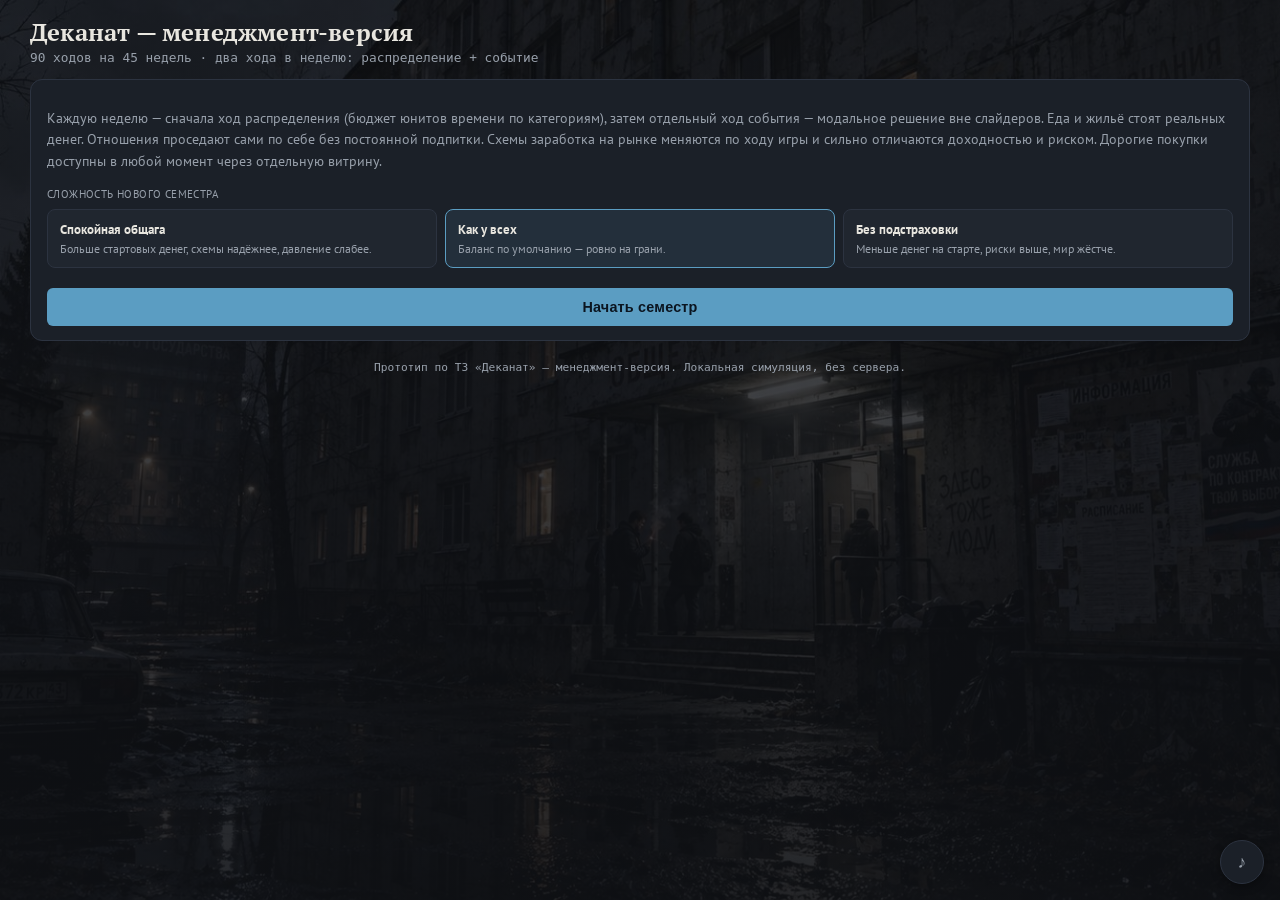
<file: game/index.html>
<!DOCTYPE html>
<html lang="ru">
<head>
<meta charset="UTF-8">
<meta name="viewport" content="width=device-width, initial-scale=1.0">
<title>Деканат — менеджмент-версия</title>
<link rel="preload" as="style" href="https://fonts.googleapis.com/css2?family=PT+Serif:wght@400;700&family=PT+Sans:wght@400;700&family=PT+Mono&display=swap" onload="this.onload=null;this.rel='stylesheet'">
<noscript><link rel="stylesheet" href="https://fonts.googleapis.com/css2?family=PT+Serif:wght@400;700&family=PT+Sans:wght@400;700&family=PT+Mono&display=swap"></noscript>
<style>
  :root{
    /* казённый кабинет после отбоя: холодный тёмный фон, бумажный текст, выцветший штамп-синий */
    --bg:#14171c;
    --panel:#1b2028;
    --panel-2:#20262f;
    --border:#2c3340;
    --text:#e8e6df;
    --text-dim:#98a0ab;
    --accent:#5b9dc2;
    --good:#7fa968;
    --warn:#c9a227;
    --bad:#a8434a;
    --hue:0deg;
    --sat:100%;
    --tint-r:96; --tint-g:92; --tint-b:40;
    --tint:0;
    --grain:0;
    --serif:'PT Serif',Georgia,serif;
    --sans:'PT Sans',-apple-system,BlinkMacSystemFont,"Segoe UI",Roboto,Helvetica,Arial,sans-serif;
    --mono:'PT Mono','SFMono-Regular',Consolas,monospace;
  }
  *{box-sizing:border-box;}
  body{
    margin:0;
    padding:16px;
    min-height:100vh;
    background:var(--bg);
    color:var(--text);
    font-family:var(--sans);
    filter:hue-rotate(var(--hue)) saturate(var(--sat));
    transition:filter 1.2s ease;
    position:relative;
  }
  body::before{
    content:"";
    position:fixed;inset:0;
    z-index:-1;
    background-image:linear-gradient(rgba(15,17,21,.72),rgba(15,17,21,.9)),url('assets/dorm.jpg');
    background-size:cover;
    background-position:center 30%;
    background-repeat:no-repeat;
  }
  .app{max-width:1220px;margin:0 auto;position:relative;}
  .bgm-toggle{
    position:fixed;right:16px;bottom:16px;z-index:60;
    width:44px;height:44px;border-radius:50%;
    background:var(--panel);border:1px solid var(--border);color:var(--text-dim);
    font-size:1.1rem;cursor:pointer;display:flex;align-items:center;justify-content:center;
    box-shadow:0 2px 10px rgba(0,0,0,.4);
  }
  .bgm-toggle.playing{color:var(--accent);border-color:var(--accent);}
  .app::after{
    content:"";
    position:fixed;inset:0;
    pointer-events:none;
    background:linear-gradient(rgba(var(--tint-r),var(--tint-g),var(--tint-b),var(--tint)),rgba(var(--tint-r),var(--tint-g),var(--tint-b),var(--tint)));
    mix-blend-mode:multiply;
    transition:background 1.2s ease;
    z-index:50;
  }
  .app::before{
    content:"";
    position:fixed;inset:0;
    pointer-events:none;
    opacity:var(--grain);
    background-image:radial-gradient(rgba(255,255,255,.5) 1px,transparent 1px);
    background-size:3px 3px;
    mix-blend-mode:overlay;
    transition:opacity 1.2s ease;
    z-index:51;
  }
  h1{font-family:var(--serif);font-size:1.5rem;font-weight:700;margin:0 0 2px;letter-spacing:.2px;text-wrap:balance;}
  .subtitle{color:var(--text-dim);font-size:.8rem;margin:0 0 14px;font-family:var(--mono);}
  .status-badge{
    display:inline-block;padding:1px 8px;border-radius:4px;font-size:.68rem;font-weight:700;
    letter-spacing:.4px;text-transform:uppercase;vertical-align:1px;
  }
  .status-badge.ok{background:rgba(127,169,104,.18);color:var(--good);}
  .status-badge.bad{background:rgba(168,67,74,.2);color:var(--bad);}
  .status-badge.neutral{background:rgba(150,160,180,.15);color:var(--text-dim);}
  .topbar{
    display:grid;grid-template-columns:repeat(auto-fit,minmax(140px,1fr));gap:10px;margin-bottom:14px;
  }
  .stat{
    background:var(--panel);border:1px solid var(--border);border-radius:10px;
    padding:8px 10px;
  }
  .stat-label{font-size:.68rem;color:var(--text-dim);text-transform:uppercase;letter-spacing:.6px;display:flex;justify-content:space-between;}
  .stat-value{font-family:var(--mono);font-variant-numeric:tabular-nums;font-size:1.1rem;font-weight:700;margin-top:2px;}
  .bar{height:6px;border-radius:4px;background:#0d0f13;margin-top:6px;overflow:hidden;}
  .bar>i{display:block;height:100%;border-radius:4px;}
  .grid{display:grid;grid-template-columns:1.4fr 1fr;gap:14px;}
  @media (max-width:880px){.grid{grid-template-columns:1fr;} .topbar{grid-template-columns:repeat(2,1fr);}}
  .panel{
    background:var(--panel);border:1px solid var(--border);border-radius:12px;
    padding:14px 16px;margin-bottom:14px;
  }
  .panel h2{font-family:var(--serif);font-size:.9rem;margin:0 0 10px;color:var(--text);letter-spacing:.3px;border-bottom:1px solid var(--border);padding-bottom:8px;}
  .panel h2 small{color:var(--text-dim);font-family:var(--sans);font-weight:400;letter-spacing:0;font-size:.72rem;text-transform:uppercase;}
  .slider-row{margin-bottom:12px;}
  .slider-head{display:flex;justify-content:space-between;font-size:.82rem;margin-bottom:4px;}
  .slider-head b{font-weight:600;}
  .slider-head span.eff{color:var(--text-dim);font-size:.7rem;font-family:var(--mono);}
  input[type=range]{width:100%;accent-color:var(--accent);}
  .budget-line{
    display:flex;justify-content:space-between;align-items:center;
    font-size:.85rem;padding-top:6px;border-top:1px dashed var(--border);margin-top:6px;
  }
  .budget-line b{font-family:var(--mono);}
  .budget-line b.over{color:var(--bad);}
  .sub-options{display:flex;gap:6px;margin:2px 0 8px;flex-wrap:wrap;}
  .scheme-group{margin-bottom:2px;}
  .scheme-group-label{display:block;font-size:.65rem;text-transform:uppercase;letter-spacing:.4px;color:var(--text-dim);margin:6px 0 2px;}
  .pill{
    border:1px solid var(--border);background:var(--panel-2);color:var(--text-dim);
    padding:4px 10px;border-radius:3px;font-size:.72rem;cursor:pointer;user-select:none;
    text-transform:uppercase;letter-spacing:.3px;
  }
  .pill.active{background:var(--accent);color:#0b1520;border-color:var(--accent);font-weight:700;}
  .pill.tag-legal{border-color:#3d5a3d;}
  .pill.tag-gray{border-color:#6b5d2f;}
  .pill.tag-scam{border-color:#6b3030;}
  .pill.tag-criminal{border-color:#6b3030;background:#241417;}
  .forecast-box{
    background:var(--panel-2);border:1px solid var(--border);border-left:3px solid var(--accent);
    border-radius:4px;padding:10px 12px;font-size:.8rem;line-height:1.6;
  }
  .forecast-box .num{font-family:var(--mono);font-weight:700;color:var(--accent);}
  .forecast-box .risk{font-family:var(--mono);color:var(--warn);font-weight:700;}
  .npc-grid{display:grid;grid-template-columns:repeat(auto-fit,minmax(150px,1fr));gap:10px;}
  .npc{
    background:var(--panel-2);border:1px solid var(--border);border-radius:6px;padding:8px 10px;
  }
  .npc.light{opacity:.85;}
  .npc-name{font-size:.78rem;font-weight:600;display:flex;justify-content:space-between;}
  .npc-name span{color:var(--text-dim);font-weight:400;font-family:var(--mono);}
  .npc input[type=range]{margin-top:6px;height:4px;}
  .npc .lock{font-size:.65rem;color:var(--text-dim);margin-top:2px;display:block;font-family:var(--mono);}
  button.confirm{
    width:100%;padding:11px;border-radius:6px;border:none;background:var(--accent);color:#0b1520;
    font-weight:700;font-size:.9rem;cursor:pointer;margin-top:6px;letter-spacing:.2px;
  }
  button.confirm:focus-visible, button.secondary:focus-visible, .pill:focus-visible{outline:2px solid var(--accent);outline-offset:2px;}
  button.confirm:disabled{background:#333b47;color:#767f8c;cursor:not-allowed;}
  button.secondary{
    background:var(--panel-2);color:var(--text);border:1px solid var(--border);
    padding:9px 12px;border-radius:6px;cursor:pointer;font-size:.8rem;
  }
  button.secondary:disabled{opacity:.45;cursor:not-allowed;}
  .report{
    background:var(--panel-2);border:1px solid var(--border);border-radius:6px;
    padding:12px 14px;font-size:.83rem;line-height:1.6;white-space:pre-line;font-family:var(--mono);
  }
  .report .rep-title{font-family:var(--serif);font-size:.78rem;color:var(--text-dim);text-transform:uppercase;letter-spacing:.4px;margin:10px 0 2px;}
  .report .rep-title:first-child{margin-top:0;}
  .modal-backdrop{
    position:fixed;inset:0;background:rgba(0,0,0,.65);display:flex;align-items:center;justify-content:center;
    z-index:100;padding:16px;
  }
  .modal{
    background:var(--panel);border:1px solid var(--border);border-top:3px solid var(--warn);
    border-radius:8px;max-width:480px;width:100%;padding:20px;max-height:90vh;overflow-y:auto;
  }
  .modal.event-turn{border-top-color:var(--accent);}
  .modal h3{font-family:var(--serif);margin:0 0 4px;font-size:1.1rem;}
  .modal .kicker{font-size:.68rem;text-transform:uppercase;letter-spacing:.5px;color:var(--text-dim);margin-bottom:8px;}
  .modal p{font-size:.86rem;line-height:1.55;color:var(--text-dim);white-space:pre-line;}
  .modal .choices{display:flex;flex-direction:column;gap:8px;margin-top:14px;}
  .modal .choices button{width:100%;text-align:left;}
  .endscreen{
    background:var(--panel);border:1px solid var(--border);border-radius:8px;padding:24px;text-align:center;
  }
  .endscreen h2{font-family:var(--serif);font-size:1.5rem;margin-bottom:8px;}
  .endscreen p{color:var(--text-dim);font-size:.9rem;line-height:1.6;white-space:pre-line;text-align:left;max-width:560px;margin:12px auto;font-family:var(--serif);}
  .tier-note{font-size:.72rem;color:var(--warn);margin-top:4px;}
  .warn-inline{color:var(--bad);font-size:.75rem;margin-top:6px;}
  footer{text-align:center;color:var(--text-dim);font-size:.7rem;margin-top:20px;font-family:var(--mono);}
  .restore-box{background:var(--panel-2);border:1px solid var(--bad);border-left:3px solid var(--bad);border-radius:4px;padding:12px;margin-bottom:14px;font-size:.82rem;}
  .shop-grid{display:grid;grid-template-columns:repeat(auto-fit,minmax(200px,1fr));gap:10px;}
  .shop-item{background:var(--panel-2);border:1px solid var(--border);border-radius:6px;padding:10px;font-size:.78rem;display:flex;flex-direction:column;gap:6px;}
  .shop-item .name{font-weight:700;font-size:.8rem;}
  .shop-item .price{font-family:var(--mono);color:var(--accent);}
  .shop-item .cat{font-size:.62rem;text-transform:uppercase;letter-spacing:.4px;color:var(--text-dim);}
  .shop-item .eff{color:var(--text-dim);font-size:.72rem;}
  .shop-item.owned{border-color:var(--good);}
  .diff-picker{margin:14px 0;}
  .diff-picker-label{font-size:.7rem;text-transform:uppercase;letter-spacing:.4px;color:var(--text-dim);margin-bottom:8px;}
  .diff-options{display:grid;grid-template-columns:repeat(auto-fit,minmax(160px,1fr));gap:8px;}
  .diff-option{background:var(--panel-2);border:1px solid var(--border);border-radius:8px;padding:10px 12px;cursor:pointer;}
  .diff-option.active{border-color:var(--accent);background:rgba(91,157,194,.12);}
  .diff-name{font-weight:700;font-size:.84rem;}
  .diff-hint{color:var(--text-dim);font-size:.72rem;margin-top:3px;line-height:1.4;}
</style>
</head>
<body>
<div class="app" id="app"></div>
<audio id="bgm" src="assets/track.mp3" loop preload="none"></audio>
<button class="bgm-toggle" id="bgm-toggle" onclick="toggleMusic()" aria-label="Включить/выключить музыку" title="Криминальный бит — Рассвет">♪</button>

<script>
/* ============ КОНСТАНТЫ ============ */
const MAX_WEEKS = 45;
const BASE_BUDGET = 23;
// Сумма для "побега в Таиланд" — раньше была 10 000 000₽, недостижимо даже для аккуратной игры
// без криминала (симуляции показали ~1-1.6 млн к 45 неделе). Калибровано так, чтобы дисциплинированная
// игра реально доходила до цели в районе 40-й недели, а не была математически невозможна.
const WIN_MONEY_TARGET = 1300000;
// единая кривая убывающей отдачи: 1-3 юнита - 100%, 4-5 - 70%, 6-7 - 40%, 8+ - 20%
function unitRate(index){ // index = номер юнита, начиная с 1
  if(index<=3) return 1;
  if(index<=5) return 0.7;
  if(index<=7) return 0.4;
  return 0.2;
}
function effectiveUnits(n){
  if(n<=0) return 0;
  let sum=0;
  for(let i=1;i<=n;i++) sum += unitRate(i);
  return sum;
}
const FULL_NODES = ['director','zemlekop','upp','vlados'];
const LIGHT_NODES = ['arkadiy','kondratyuk'];
const NPC_LABELS = {
  director:'Директор института', zemlekop:'Землекоп', upp:'Комиссия УПП', vlados:'Владос',
  arkadiy:'Отец Аркадий', kondratyuk:'Кондратюк'
};
const NPC_SUBLABEL = {
  director:'администрация', zemlekop:'земельное право', upp:'Кузнецов/Комаров', vlados:'сосед по общаге',
  arkadiy:'малозначимая линия', kondratyuk:'светлая линия'
};
const TAILS_CRISIS_THRESHOLD = 50;

function escalationTier(esc){
  if(esc<26) return 1;
  if(esc<=50) return 2;
  if(esc<=75) return 3;
  return 4;
}
function clamp(v,a,b){ return Math.max(a,Math.min(b,v)); }
function rnd(a,b){ return a + Math.random()*(b-a); }
function pick(arr){ return arr[Math.floor(Math.random()*arr.length)]; }
function roundMoney(v){ return Math.round(v/500)*500; }
function fmt(n){ return Math.round(n).toLocaleString('ru-RU'); }
function priceMult(escalation){ return 1 + 0.15*Math.floor(escalation/25); }

/* ============ СЛОЖНОСТЬ ============ */
// Пресеты масштабируют уже выверенный баланс "нормального" уровня, а не переписывают формулы —
// pressureMult давит на пассивный рост хвостов/расхода еды/базового стресса, failMult — на шанс
// провала схем заработка, criminalMult — на скорость роста уголовного риска, rentMult — на аренду.
const DIFFICULTY_PRESETS = {
  easy:   { label:'Спокойная общага',  hint:'Больше стартовых денег, схемы надёжнее, давление слабее.', startMoney:15000, pressureMult:0.82, failMult:0.85, criminalMult:0.75, rentMult:0.85, minLifeTier4:4 },
  normal: { label:'Как у всех',        hint:'Баланс по умолчанию — ровно на грани.',                     startMoney:4000,  pressureMult:1,    failMult:1,    criminalMult:1,    rentMult:1,    minLifeTier4:5 },
  hard:   { label:'Без подстраховки',  hint:'Меньше денег на старте, риски выше, мир жёстче.',            startMoney:2500,  pressureMult:1.10, failMult:1.10, criminalMult:1.20, rentMult:1.10, minLifeTier4:6 }
};
function diff(){ return DIFFICULTY_PRESETS[S.difficulty] || DIFFICULTY_PRESETS.normal; }
function addCriminalRisk(amount){ S.resources.criminalRisk = clamp(S.resources.criminalRisk + amount*diff().criminalMult, 0, 100); }

/* ============ ИМЕННЫЕ СХЕМЫ ЗАРАБОТКА ============ */
// диапазоны заданы "на типичное вложение" (~4 юнита, эфф.≈3.7) и масштабируются юнитами
const TYPICAL_EFF = 3.7;
// Все схемы — интернет-заработок: фриланс-биржи, удалённая работа, telegram-каналы, крипта, онлайн-ставки.
const SCHEMES = {
  doc_translation:{ label:'Перевод документов на бирже фриланса (Сергей_ИП84)', cat:'legal', low:3000, high:10000, fail:0.08,
    onFail:(lines)=>{ lines.push('Перевод документов: заказчик пропал с биржи — ушёл вечер, денег нет.'); } },
  tutoring:{ label:'Репетиторство по видеосвязи', cat:'legal', low:4000, high:12000, fail:0.10,
    onFail:(lines)=>{ lines.push('Репетиторство по видеосвязи: ученик отменил занятие, оплата не проходит.'); } },
  copywriting:{ label:'Удалённый копирайтинг для юрфирмы', cat:'legal', low:5000, high:15000, fail:0.12,
    onFail:(lines)=>{ lines.push('Копирайтинг: текст завернули на правки, в срок не уложились — оплаты нет.'); },
    onSuccess:(lines)=>{ if(Math.random()<0.3){ S.trust.director=clamp(S.trust.director+3,0,100); lines.push('Фирма — партнёр института: хорошая работа долетела до администрации, доверие директора +3.'); } } },
  transcription:{ label:'Транскрибация лекций на бирже фриланса', cat:'legal', low:2000, high:6000, fail:0.05,
    onFail:(lines)=>{ lines.push('Транскрибация: заказчик отменил задание на середине файла.'); } },
  marketing:{ label:'Таргетированная реклама на заказ (SMM-подряды)', cat:'legal', low:4000, high:13000, fail:0.10,
    onFail:(lines)=>{ lines.push('SMM-подряд: слил бюджет клиента не на ту аудиторию — переделка бесплатно, оплаты нет.'); },
    onSuccess:(lines)=>{ if(Math.random()<0.25){ lines.push('Кампания зашла — заказчик обещал рекомендовать дальше.'); } } },
  fake_certs:{ label:'Справки об успеваемости через Telegram-бота', cat:'gray', low:15000, high:50000, fail:0.30,
    onFail:(lines)=>{ S.trust.director=clamp(S.trust.director-12,0,100); S.resources.tails=clamp(S.resources.tails+10,0,100);
      lines.push('Справки: подделку заметили — доверие директора −12, хвосты +10.'); } },
  dropshipping:{ label:'Дропшиппинг-магазин на маркетплейсе', cat:'gray', low:10000, high:40000, fail:0.35,
    onFail:(lines,scale)=>{ const lost=Math.round(roundMoney(10000*scale*0.4)); S.resources.money=Math.max(0,S.resources.money-lost);
      lines.push(`Дропшиппинг: поставщик пропал вместе с предоплатой — минус ${fmt(lost)}₽.`); } },
  leaked_tests:{ label:'Слив тестов в платный Telegram-канал', cat:'gray', low:8000, high:30000, fail:0.28,
    onFail:(lines)=>{ const who = Math.random()<0.5 ? 'zemlekop':'upp'; const label = who==='zemlekop'?'Землекопа':'комиссии УПП';
      S.trust[who]=clamp(S.trust[who]-10,0,100); S.resources.tails=clamp(S.resources.tails+6,0,100);
      lines.push(`Слив тестов: канал спалили перед ${label} — доверие −10, хвосты +6.`); } },
  crypto:{ label:'Крипто-трейдинг по сигналам знакомого', cat:'gray', low:20000, high:100000, fail:0.45,
    onFail:(lines,scale)=>{ const lost=Math.round(roundMoney(20000*scale*0.5)); S.resources.money=Math.max(0,S.resources.money-lost);
      lines.push(`Крипто-трейдинг: график ушёл не в ту сторону — минус ${fmt(lost)}₽ вложенного.`); } },
  traffic_arbitrage:{ label:'Арбитраж трафика (слив на CPA-офферы)', cat:'gray', low:12000, high:55000, fail:0.32,
    onFail:(lines,scale)=>{ const lost=Math.round(roundMoney(8000*scale*0.35)); S.resources.money=Math.max(0,S.resources.money-lost);
      lines.push(`Арбитраж трафика: рекламный кабинет забанили на середине слива — минус ${fmt(lost)}₽ бюджета, профита нет.`); },
    onSuccess:(lines)=>{ if(Math.random()<0.2){ lines.push('Связка зашла лучше ожиданий — заливать в неё ещё имеет смысл.'); } } },
  // Скам-схемы специально просчитаны так, чтобы их матожидание было близко к нулю или отрицательным —
  // изредка огромный куш заманивает, но полагаться на них систематически объективно невыгодно,
  // это и делает их скамом, а не просто рискованным, но в среднем прибыльным вариантом заработка.
  investclub:{ label:'Онлайн-инвестклуб в Telegram', cat:'scam', low:50000, high:400000, fail:0.80,
    onFail:(lines,scale)=>{ const lost=Math.round(roundMoney(50000*scale*1.1)); S.resources.money=Math.max(0,S.resources.money-lost);
      S.resources.stress=clamp(S.resources.stress+18,0,100);
      lines.push(`Инвестклуб: пирамида схлопнулась — минус ${fmt(lost)}₽, стресс +18.`); } },
  nft_pump:{ label:'NFT «гарантированный памп»', cat:'scam', low:45000, high:380000, fail:0.80,
    onFail:(lines,scale)=>{ const lost=Math.round(roundMoney(45000*scale*1.1)); S.resources.money=Math.max(0,S.resources.money-lost);
      S.resources.stress=clamp(S.resources.stress+16,0,100);
      lines.push(`NFT: «памп» оказался сливом ликвидности — минус ${fmt(lost)}₽, стресс +16.`); } },
  vlados_match:{ label:'Ставки через букмекерское приложение (инсайд Владоса)', cat:'scam', low:40000, high:140000, fail:0.45,
    onFail:(lines,scale)=>{ const lost=Math.round(roundMoney(30000*scale*1.1)); S.resources.money=Math.max(0,S.resources.money-lost);
      S.resources.stress=clamp(S.resources.stress+10,0,100);
      lines.push(`Ставки по инсайду: не срослось — минус ${fmt(lost)}₽, стресс +10.`); },
    criminal:12 },
  vlados_deal:{ label:'Дроп-схема через Владоса (обнал через карты)', cat:'criminal', low:50000, high:250000, fail:0.30,
    onFail:(lines)=>{ S.resources.stress=clamp(S.resources.stress+10,0,100); lines.push('Дроп-схема: карту заблокировали в последний момент — стресс +10, ничего не заработано.'); },
    onSuccess:(lines)=>{ S.trust.vlados=clamp(S.trust.vlados+6,0,100); lines.push('Дроп-схема: прогнали чисто, Владос это ценит — доверие Владоса +6.'); },
    criminal:15 }
};
const LEGAL_IDS = ['doc_translation','tutoring','copywriting','transcription','marketing'];
const GRAY_IDS = ['fake_certs','dropshipping','leaked_tests','crypto','traffic_arbitrage'];
const SCAM_IDS = ['investclub','nft_pump','vlados_match'];

function sample(arr, n){
  const copy = arr.slice(); const out=[];
  while(out.length<n && copy.length){ out.push(copy.splice(Math.floor(Math.random()*copy.length),1)[0]); }
  return out;
}
function rotateMarket(){
  S.market = {
    legal: sample(LEGAL_IDS, 3),
    gray: sample(GRAY_IDS, 2),
    scam: SCAM_IDS.filter(()=> Math.random() < 0.12 + 0.08*escalationTier(S.resources.escalation))
  };
  const avail = availableSchemeIds();
  if(!avail.includes(S.incomeScheme)) S.incomeScheme = avail[0] || null;
}
function availableSchemeIds(){
  const ids = [...S.market.legal, ...S.market.gray, ...S.market.scam];
  if(S.vladosUnlocked) ids.push('vlados_deal');
  return ids;
}
// Навыки — не шкала-ресурс вроде хвостов (которая гуляет вверх-вниз), а уровни: растут только
// вперёд, юниты, вложенные в "Навыки" на неделе, определяют скорость набора опыта до следующего
// уровня. Нелегальные схемы (серые/скам/криминал) выигрывают от уровня заметно сильнее легального
// фриланса — навык "прокачки" в первую очередь про умение вести рискованные схемы.
const SKILL_MAX_LEVEL = 5;
function skillXpNeeded(level){ return 100 + 30*(level-1); } // XP, нужный чтобы дойти ДО этого уровня
function addSkillXp(amount){
  const r = S.resources;
  r.skillXP = (r.skillXP||0) + amount;
  let levelsGained = 0;
  while(r.skillLevel < SKILL_MAX_LEVEL && r.skillXP >= skillXpNeeded(r.skillLevel+1)){
    r.skillXP -= skillXpNeeded(r.skillLevel+1);
    r.skillLevel += 1;
    levelsGained++;
  }
  if(r.skillLevel>=SKILL_MAX_LEVEL) r.skillXP = 0;
  return levelsGained;
}
function skillProgressPct(){
  const r = S.resources;
  if(r.skillLevel>=SKILL_MAX_LEVEL) return 100;
  const need = skillXpNeeded(r.skillLevel+1);
  return need>0 ? clamp(Math.round((r.skillXP/need)*100),0,100) : 0;
}
function skillBonus(cat){
  const frac = S.resources.skillLevel/SKILL_MAX_LEVEL;
  const isLegal = cat==='legal';
  return { incomeBonus: frac*(isLegal?0.15:0.45), failCut: frac*(isLegal?0.15:0.5) };
}
function schemeParams(id, units, tier){
  const s = SCHEMES[id];
  const eff = effectiveUnits(units);
  const scale = eff/TYPICAL_EFF;
  let low = s.low*scale, high = s.high*scale;
  let fail = s.fail;
  if(s.cat==='legal' && tier>=2){
    let mult = tier===2?0.7: tier===3?0.55:0.4;
    low*=mult; high*=mult;
  }
  if(s.cat!=='legal') fail = clamp(fail + 0.015*(tier-1), 0, 0.9);
  const sb = skillBonus(s.cat);
  low *= (1+sb.incomeBonus); high *= (1+sb.incomeBonus);
  if(S.shop.laptop){ low*=1.05; high*=1.05; }
  fail = clamp(fail*(1-sb.failCut), 0, 0.95);
  fail = clamp(fail*diff().failMult, 0, 0.95);
  return { low, high, fail, scale };
}

/* ============ ВИТРИНА ДОРОГИХ ПОКУПОК ============ */
const SHOP_ITEMS = {
  sneakers:{ label:'Крутые кроссовки', price:20000, cat:'flex', stress:8, weeks:4 },
  dinner:{ label:'Дорогой ужин «для сторис»', price:8000, cat:'flex', stress:6, weeks:2 },
  donate:{ label:'Донат стримеру напоказ', price:6000, cat:'flex', stress:5, weeks:1 },
  rostov:{ label:'Поездка в Ростов', price:6000, cat:'flex', stress:8, weeks:3 },
  konspekt:{ label:'Конспект по земельному праву', price:5000, cat:'flex', stress:3, weeks:0, studyHelp:true },
  chain:{ label:'Золотая цепочка', price:40000, cat:'status', stress:15, weeks:9, premium:false },
  gucci:{ label:'Gucci (худи/кроссовки)', price:55000, cat:'status', stress:15, weeks:9 },
  iphone:{ label:'iPhone последней модели', price:90000, cat:'status', stress:20, weeks:11 },
  tsum:{ label:'Поездка в ЦУМ', price:15000, cat:'status', stress:10, weeks:3 },
  watch:{ label:'Швейцарские часы (топ-реплика)', price:180000, cat:'premium', stress:25, weeks:16 },
  tattoo:{ label:'Тату у известного мастера', price:60000, cat:'premium', stress:12, weeks:0 },
  laptop:{ label:'Топовый ноутбук', price:150000, cat:'premium', stress:18, weeks:12, incomeBoost:true },
  abroad:{ label:'Отпуск за границу (не Таиланд)', price:220000, cat:'premium', stress:30, weeks:6, residualStress:10 },
  car:{ label:'Автомобиль (подержанная иномарка)', price:350000, cat:'structural', upkeep:5000, structuralEffect:'stress' },
  apartment:{ label:'Съёмная квартира', price:30000, cat:'structural', upkeep:6250, structuralEffect:'life' }
};
function currentPrice(id){ return Math.round(SHOP_ITEMS[id].price * priceMult(S.resources.escalation) / 500)*500; }
function decayFactor(){ return clamp(1 - 0.2*Math.floor(S.resources.escalation/25), 0.2, 1); }

/* ============ КВИЗ-БАНК КОМИССИЙ ============ */
const QUIZ_ZEMLEKOP = [
  { q:'Что такое сервитут?', options:['Право ограниченного пользования чужим участком','Вид налога на землю','Форма аренды у государства','Штраф за самозахват'], correct:0 },
  { q:'Какой орган ведёт государственный кадастровый учёт земельных участков?', options:['Росреестр','Роспотребнадзор','ФНС','Прокуратура'], correct:0 },
  { q:'Что грозит за самовольное занятие земельного участка?', options:['Административный штраф','Ничего, если не заметили','Автоматическая конфискация дома','Только устное замечание'], correct:0 },
  { q:'К какой категории относятся земли для выращивания сельхозкультур?', options:['Земли сельскохозяйственного назначения','Земли запаса','Земли лесного фонда','Земли особо охраняемых территорий'], correct:0 },
  { q:'Что из перечисленного — основание для прекращения права собственности на землю?', options:['Отказ собственника от права','Простой факт долгого отсутствия хозяина','Устная договорённость с соседом','Смена времени года'], correct:0 }
];
const QUIZ_UPP = [
  { q:'Сколько пересдач по одному предмету обычно допускается до отчисления?', options:['Две','Пятнадцать','Без ограничений','Ни одной'], correct:0 },
  { q:'В какой срок нужно закрыть академическую задолженность после сессии?', options:['В установленный деканатом период следующего семестра','В течение трёх лет','Никогда, это не обязательно','В день пересдачи диплома'], correct:0 },
  { q:'Куда подаётся заявление на восстановление после отчисления?', options:['В деканат/приёмную комиссию института','В МВД','В профсоюз соседней общаги','Никуда, восстановление невозможно'], correct:0 },
  { q:'Что является основанием для вызова студента на комиссию по успеваемости?', options:['Академическая задолженность сверх нормы','Плохая погода','Смена причёски','Опоздание на одну пару'], correct:0 },
  { q:'Кто утверждает итоговое решение комиссии по восстановлению?', options:['Директор института','Комендант общежития','Старший по этажу','Случайный прохожий'], correct:0 }
];

/* ============ СОСТОЯНИЕ ============ */
function freshState(difficultyLevel){
  const level = DIFFICULTY_PRESETS[difficultyLevel] ? difficultyLevel : 'normal';
  const s = {
    week: 1,
    turnPhase: 'alloc', // 'alloc' | 'event'
    started: false,
    gameOver: null,
    difficulty: level,
    directorEra: 'lazor',
    directorName: 'Лазор',
    studentStatus: true,
    restorations: 0,
    vladosUnlocked: false,
    arkadiyUnlocked: false,
    criminalWarned: false,
    criminalFrozenUntil: 0,
    kryakovtsevPromise: null, // { resolveWeek }
    bplaContractsAvailable: false,
    bplaQuotaPressure: false,
    kryakovtsevFirstExpulsionUsed: false,
    kryakovtsevResignWeek: null,
    mobilizationAnnounced: false,
    resources: { money: DIFFICULTY_PRESETS[level].startMoney, stress: 25, food: 60, tails: 8, escalation: 0, criminalRisk: 0, skillLevel: 0, skillXP: 0 },
    trust: { director:50, zemlekop:50, upp:45, vlados:0, arkadiy:0, kondratyuk:82 },
    crisisCounters: { tails:0, food:0, lifeNeglect:0 },
    firedEvents: {},
    modal: null,
    chainedModal: null,
    pendingEventTurn: null,
    allocation: { study:4, income:4, life:4, relations:0, relief:0, skill:0 },
    incomeScheme: 'doc_translation',
    relationSplit: { director:0, zemlekop:0, upp:0, vlados:0, arkadiy:0, kondratyuk:0 },
    shop: {},
    rentDueWeek: 4,
    log: []
  };
  s.market = { legal:['doc_translation','tutoring','copywriting'], gray:['dropshipping'], scam:[] };
  return s;
}
let S = freshState();

/* ============ ПРАВИЛА БЮДЖЕТА ============ */
function budgetFor(){ return BASE_BUDGET; }
function minLifeFor(){ return escalationTier(S.resources.escalation) >= 4 ? diff().minLifeTier4 : 0; }
function allocSum(a){ return a.study+a.income+a.life+a.relations+a.relief+a.skill; }

/* ============ ХОД РАСПРЕДЕЛЕНИЯ (недельная математика) ============ */
function resolveAllocTurn(){
  const a = S.allocation;
  const tier = escalationTier(S.resources.escalation);
  const lines = { money:[], stress:[], food:[], tails:[], trust:[], skill:[], flags:[] };

  // Учёба -> хвосты. Программа тяжелеет к концу семестра — фиксированная раскладка юнитов
  // со временем перестаёт справляться, нужно наращивать вложение.
  const weekFrac = clamp(S.week/MAX_WEEKS, 0, 1);
  const effStudy = effectiveUnits(a.study);
  let tailsDelta = Math.round((7 + 5*weekFrac)*diff().pressureMult - 3.3*effStudy);
  if(S.shop.konspekt) tailsDelta -= 1;
  const tailsBefore = S.resources.tails;
  S.resources.tails = clamp(S.resources.tails + tailsDelta, 0, 100);
  lines.tails.push(`${tailsBefore}→${S.resources.tails} (юниты учёбы: ${a.study}${S.shop.konspekt?', конспект −1':''})`);

  // Заработок — именная схема
  let moneyTotal = 0;
  if(a.income>0 && S.incomeScheme && SCHEMES[S.incomeScheme]){
    const s = SCHEMES[S.incomeScheme];
    const p = schemeParams(S.incomeScheme, a.income, tier);
    const failed = Math.random() < p.fail;
    if(failed){
      s.onFail(lines.money, p.scale);
    } else {
      const gain = Math.round(roundMoney(rnd(p.low,p.high)));
      moneyTotal += gain;
      lines.money.push(`${s.label}: +${fmt(gain)}₽`);
      if(s.onSuccess) s.onSuccess(lines.money);
    }
    if(s.criminal){
      addCriminalRisk(s.criminal);
      lines.flags.push(`Уголовный риск незаметно подрос (дело с Владосом).`);
    }
  }
  S.resources.money = Math.max(0, S.resources.money + moneyTotal);

  // Быт -> объём закупки еды определяют ЮНИТЫ, деньги — реальный лимит того, сколько из этого объёма
  // получится купить. Плюс налаженный быт немного помогает и со стрессом (самоуход), не только с едой.
  const effLife = effectiveUnits(a.life);
  const foodTarget = Math.round(effLife*7) + (S.shop.apartment ? 4 : 0);
  const costPerPoint = Math.round(95 * priceMult(S.resources.escalation) * diff().pressureMult);
  const desiredCost = foodTarget*costPerPoint;
  const affordable = Math.min(desiredCost, S.resources.money);
  const foodGain = desiredCost>0 ? Math.round(foodTarget*(affordable/desiredCost)) : 0;
  S.resources.money = Math.max(0, S.resources.money - affordable);
  const decay = Math.round((rnd(8,14) + 3*weekFrac) * diff().pressureMult);
  const foodBefore = S.resources.food;
  S.resources.food = clamp(S.resources.food - decay + foodGain, 0, 100);
  lines.food.push(`${foodBefore}→${S.resources.food} (расход −${decay}, закупка +${foodGain} из ${foodTarget} желаемых, за ${fmt(affordable)}₽)`);
  if(affordable<desiredCost) lines.flags.push(`Юнитов «Быта» хватило бы на бо́льшую закупку, но не хватило денег — нужно было ${fmt(desiredCost)}₽, потрачено ${fmt(affordable)}₽.`);
  const lifeComfort = Math.round(effLife*0.8);

  // Запущенный быт копится — систематическое игнорирование не проходит бесследно
  S.crisisCounters.lifeNeglect = a.life<=1 ? (S.crisisCounters.lifeNeglect||0)+1 : 0;

  // Аренда общаги — периодический флейвор-платёж (не узел доверия)
  if(S.week>=S.rentDueWeek){
    const rent = Math.round(rnd(4000,6000)*priceMult(S.resources.escalation)*diff().rentMult);
    if(S.resources.money>=rent){
      S.resources.money -= rent;
      lines.money.push(`Оплата общежития: −${fmt(rent)}₽`);
    } else {
      S.resources.stress = clamp(S.resources.stress+10,0,100);
      lines.flags.push('Не хватило денег на общагу — комендантша грозится штрафом, стресс +10.');
    }
    S.rentDueWeek += 4;
  }

  // Структурные покупки — recurring содержание
  if(S.shop.car){ S.resources.money = Math.max(0,S.resources.money-5000); lines.money.push('Содержание машины: −5 000₽'); }
  if(S.shop.apartment){ S.resources.money = Math.max(0,S.resources.money-6250); lines.money.push('Аренда квартиры: −6 250₽'); }

  // Разгрузка -> стресс. Базовая усталость растёт по ходу семестра, а разгрузка со временем
  // (и с ростом эскалации) даёт всё меньшую отдачу — одного юнита надолго не хватит.
  const effRelief = effectiveUnits(a.relief);
  const stressBase = Math.round((6 + 6*weekFrac) * diff().pressureMult);
  const reliefMult = 1 - 0.05*(tier-1);
  const reliefEffect = Math.round(effRelief*3.2*reliefMult);
  let stressChange = stressBase - reliefEffect - lifeComfort;
  const parts = [`база +${stressBase}`, `разгрузка −${reliefEffect}`, `быт −${lifeComfort}`];
  if(S.resources.food===0){ stressChange += 12; parts.push('голод +12'); }
  else if(S.resources.food<30){ stressChange += 5; parts.push('впроголодь +5'); }
  if(tier===3){ stressChange += 3; parts.push('эскалация +3'); }
  if(tier===4){ stressChange += 6; parts.push('эскалация +6'); }
  if(S.shop.car){ stressChange -= 3; parts.push('машина −3'); }
  if(S.shop.apartment){ stressChange -= 3; parts.push('квартира −3'); }
  const stressBefore = S.resources.stress;
  S.resources.stress = clamp(S.resources.stress + stressChange, 0, 100);
  lines.stress.push(`${stressBefore}→${S.resources.stress} (${parts.join(', ')})`);

  // Навыки — не ресурс наподобие хвостов, а уровни: растут только вперёд, юниты, вложенные в
  // "Навыки" на неделе, определяют только скорость набора опыта, не сам уровень напрямую.
  // Без вложений опыт просто не растёт (никакого отката назад). Особенно окупаются на нелегальных схемах.
  const skillUnits = a.skill||0;
  if(skillUnits>0){
    const xpGain = Math.round(effectiveUnits(skillUnits)*6);
    const levelBefore = S.resources.skillLevel;
    const levelsGained = addSkillXp(xpGain);
    if(levelsGained>0){
      lines.skill.push(`Навыки: новый уровень! ${levelBefore} → ${S.resources.skillLevel}/${SKILL_MAX_LEVEL} (+${xpGain} XP, вложено ${skillUnits}).`);
    } else if(S.resources.skillLevel>=SKILL_MAX_LEVEL){
      lines.skill.push(`Навыки: уровень уже максимальный (${SKILL_MAX_LEVEL}/${SKILL_MAX_LEVEL}).`);
    } else {
      const need = skillXpNeeded(S.resources.skillLevel+1);
      lines.skill.push(`Навыки: +${xpGain} XP (${S.resources.skillXP}/${need} до уровня ${S.resources.skillLevel+1}, вложено ${skillUnits}).`);
    }
  }

  // Отношения — дрейф и адресная подпитка
  Object.keys(NPC_LABELS).forEach(k=>{
    const units = S.relationSplit[k]||0;
    const isFull = FULL_NODES.includes(k);
    if(units>0){
      const gain = Math.round(8*effectiveUnits(units));
      S.trust[k] = clamp(S.trust[k]+gain,0,100);
      lines.trust.push(`${NPC_LABELS[k]}: +${gain} (вложено ${units})`);
    } else {
      const drift = isFull ? -4 : -1;
      if(k==='director' && S.directorEra==='vasilina') { S.trust[k]=clamp(S.trust[k]-6,0,100); lines.trust.push(`${NPC_LABELS[k]}: −6 (дрейф эпохи Василины)`); }
      else { S.trust[k] = clamp(S.trust[k]+drift,0,100); lines.trust.push(`${NPC_LABELS[k]}: ${drift} (без подпитки)`); }
    }
  });
  maybeKondratyukNarrative(lines.flags);
  maybeCriminalNarrative(lines.flags);

  // Эскалация
  S.resources.escalation = clamp(S.resources.escalation + 1 + Math.round(rnd(0,0.6)), 0, 100);

  // Кризисные счётчики
  S.crisisCounters.tails = S.resources.tails>=TAILS_CRISIS_THRESHOLD ? S.crisisCounters.tails+1 : 0;
  S.crisisCounters.food = S.resources.food===0 ? S.crisisCounters.food+1 : 0;

  // Жёсткие концовки, проверяемые сразу
  if(S.resources.stress>=100){
    endGame('over','Суицид', S.shop.konspekt
      ? 'Стресс дошёл до предела. На столе — тот самый конспект по земельному праву, аккуратно исписанный. Даже это не помогло удержаться.'
      : 'Стресс дошёл до предела. Никто не успел заметить, что с Данилом давно что-то не так.');
    S.log.unshift({ week:S.week, phase:'alloc', lines });
    return;
  }
  if(S.crisisCounters.food>=2){
    endGame('over','Смерть от голода','Вторая неделя подряд без денег на нормальную еду. Организм не выдержал.');
    S.log.unshift({ week:S.week, phase:'alloc', lines });
    return;
  }
  if(S.studentStatus && S.resources.money>=WIN_MONEY_TARGET){
    endGame('win','Таиланд', S.mobilizationAnnounced
      ? 'Деньги на счету, диплом на руках. Наконец можно позволить себе ту самую поездку, о которой шутили весь институт, — и уехать даже сейчас, когда объявлена мобилизация.'
      : 'Нужная сумма набралась раньше, чем ждали. Не дожидаясь ничего — ни комиссий, ни новых директоров, ни того, что будет объявлено дальше, — можно просто уехать.');
    S.log.unshift({ week:S.week, phase:'alloc', lines });
    return;
  }

  S.log.unshift({ week:S.week, phase:'alloc', lines });
  if(S.log.length>40) S.log.pop();

  S.turnPhase = 'event';
  S.pendingEventTurn = buildEventTurn();
}

function maybeKondratyukNarrative(flagLines){
  const k = S.trust.kondratyuk;
  if(k<=60 && !S.firedEvents.kond60){ S.firedEvents.kond60=true; flagLines.push('Фон: Кондратюк выглядит подавленным — баланс явно не сходится, но он ещё шутит про это.'); }
  if(k<=35 && !S.firedEvents.kond35){ S.firedEvents.kond35=true; flagLines.push('Фон: Кондратюк почти не появляется — судя по всему, дела совсем плохи.'); }
  if(k<=10 && !S.firedEvents.kond10){ S.firedEvents.kond10=true; flagLines.push('Фон: Кондратюк пропал на несколько дней.'); }
}
function maybeCriminalNarrative(flagLines){
  const r = S.resources.criminalRisk;
  if(r>=40 && !S.firedEvents.crim40){ S.firedEvents.crim40=true; flagLines.push('Фон: кто-то из знакомых Владоса лишний раз спрашивал про Данила — возможно, просто любопытство.'); }
  if(r>=70 && !S.firedEvents.crim70){ S.firedEvents.crim70=true; flagLines.push('Фон: в последнее время слишком много посторонних глаз вокруг.'); }
}

/* ============ ХОД СОБЫТИЯ ============ */
function buildEventTurn(){
  const w = S.week;

  // жёсткая концовка по хвостам может уже наступить прямо сейчас
  if(S.crisisCounters.tails>=2){
    S.crisisCounters.tails=0;
    return buildCommissionEvent();
  }

  const fixed = FIXED_EVENTS[w];
  if(fixed && !S.firedEvents['fixed'+w]){
    S.firedEvents['fixed'+w] = true;
    return fixed();
  }

  if(S.kryakovtsevPromise && S.kryakovtsevPromise.resolveWeek===w){
    const promise = S.kryakovtsevPromise; S.kryakovtsevPromise = null;
    S.resources.tails = clamp(S.resources.tails-15,0,100);
    return { title:'Кряковцев сдержал слово', kicker:'Директор института', text:'Как и обещал, Кряковцев тихо закрыл часть хвостов через деканат — не быстро, но по-человечески.', choices:[{label:'Хорошо, что так', effect:()=>{}}] };
  }

  if(S.kryakovtsevResignWeek && w>=S.kryakovtsevResignWeek && S.directorEra==='kryakovtsev'){
    S.kryakovtsevResignWeek = null;
    S.directorEra='vasilina'; S.directorName='Василина';
    S.trust.director = Math.round(S.trust.director*0.4 + 50*0.6);
    return { title:'Отставка Кряковцева', kicker:'По собственному желанию', text:'Кряковцев подаёт заявление по собственному желанию — тихо, без скандала. Через пару дней в кабинете уже сидит Василина, политический назначенец, и присматривается ко всем заново.', choices:[{label:'Понятно', effect:()=>{}}] };
  }

  if(w>=8 && S.resources.criminalRisk>0 && !(S.criminalFrozenUntil>=w)){
    const chance = S.resources.criminalRisk/400;
    if(Math.random()<chance) return buildPoliceEvent();
  }

  if(S.crisisCounters.lifeNeglect>=3){
    S.crisisCounters.lifeNeglect = 0;
    const fine = Math.round(rnd(6000,15000)*priceMult(S.resources.escalation));
    return { title:'Запущенная комната', kicker:'Комендантша', text:'Комендантша устраивает разнос — в комнате давно никто не убирался, соседи по этажу жалуются. Можно решить вопрос деньгами, можно получить официальное замечание.', choices:[
      { label:`Занести ${fmt(fine)}₽`, effect:()=>{
          if(S.resources.money>=fine){ S.resources.money-=fine; }
          else { S.resources.stress=clamp(S.resources.stress+15,0,100); }
        } },
      { label:'Проигнорировать', effect:()=>{ S.resources.stress=clamp(S.resources.stress+10,0,100); S.rentDueWeek = Math.max(S.week, S.rentDueWeek-1); } }
    ]};
  }

  const pool = randomEventPool();
  const recent = S.log.slice(0,4).map(l=>l.eventId).filter(Boolean);
  const filtered = pool.filter(e=>!recent.includes(e.id));
  const chosen = pick(filtered.length?filtered:pool);
  const built = chosen.build();
  built._id = chosen.id;
  return built;
}

// Отчисление возможно только через комиссию (плюс единственное фиксированное первое отчисление).
// Централизуем разрешение отчисления: мобилизация — мгновенный конец, БПЛА-контракты — шанс на альтернативу.
function handleExpulsion(){
  if(S.mobilizationAnnounced){
    endGame('over','Мобилизация','Отчисление настигло уже после объявления мобилизации — бронь мгновенно теряет силу. За Данилом приезжают в тот же день.');
    return;
  }
  const firstUnderKryakovtsev = S.directorEra==='kryakovtsev' && !S.kryakovtsevFirstExpulsionUsed;
  const offerBpla = S.bplaContractsAvailable && (firstUnderKryakovtsev || S.bplaQuotaPressure);
  if(firstUnderKryakovtsev){
    S.kryakovtsevFirstExpulsionUsed = true;
    if(!S.kryakovtsevResignWeek) S.kryakovtsevResignWeek = S.week + 4;
  }
  if(offerBpla){
    S.chainedModal = buildBplaOfferModal(firstUnderKryakovtsev);
  } else {
    S.studentStatus = false;
  }
}
function buildBplaOfferModal(fromKryakovtsev){
  const text = fromKryakovtsev
    ? 'Комиссия проваливается — но вместо отчисления Кряковцев, стараясь не портить институтскую статистику, лично предлагает Данилу контракт: военная служба по контракту в подразделениях операторов БПЛА. Взамен — никакого отчисления.'
    : 'Комиссия проваливается — но администрации сейчас важнее закрыть план по контрактам. Вместо отчисления Данилу предлагают подписать контракт оператора БПЛА.';
  return { title:'Контракт оператора БПЛА', kicker:'Вместо отчисления', text, choices:[
    { label:'Подписать контракт', effect:()=>{
        endGame('over','Фронт: оператор БПЛА','Данил подписывает контракт. Через несколько недель он уже на фронте — оператором БПЛА. Институт, деканат и хвосты больше не имеют значения.');
      } },
    { label:'Отказаться', effect:()=>{ S.studentStatus=false; } }
  ]};
}

function buildCommissionEvent(){
  if(S.directorEra==='lazor'){
    const cost = Math.round(rnd(15000,35000) * (0.5 + S.resources.tails/100));
    return { title:'Вызов на комиссию', kicker:'Эпоха Лазор — вопрос решают деньги', text:`Хвосты накопились. При Лазор всё решается напрямую: занести ${fmt(cost)}₽ секретарю — и вопрос снят без комиссии.`, choices:[
      { label:`Занести ${fmt(cost)}₽`, effect:()=>{
          if(S.resources.money>=cost){ S.resources.money-=cost; S.resources.tails=clamp(S.resources.tails-25,0,100); }
          else { handleExpulsion(); }
        } },
      { label:'Отказаться / нечем платить', effect:()=>{ handleExpulsion(); } }
    ]};
  }
  const subject = Math.random()<0.5 ? 'zemlekop' : 'upp';
  const bank = subject==='zemlekop' ? QUIZ_ZEMLEKOP : QUIZ_UPP;
  const qi = Math.floor(Math.random()*bank.length);
  const question = bank[qi];
  const label = subject==='zemlekop' ? 'Землекоп (земельное право)' : 'Комиссия УПП (Кузнецов/Комаров)';
  const choices = question.options.map((opt,i)=>({
    label: opt,
    effect: ()=>{
      const isCorrect = i===question.correct;
      const trusted = S.trust[subject]>=30;
      if(isCorrect && trusted){ S.resources.tails=clamp(S.resources.tails-25,0,100); }
      else { handleExpulsion(); }
    }
  }));
  if(S.directorEra==='kryakovtsev' && S.trust.director>=50){
    choices.push({ label:'Попросить директора «разобраться по-человечески» (20 000₽)', effect:()=>{
      if(S.resources.money>=20000){
        S.resources.money-=20000; S.resources.tails=clamp(S.resources.tails-15,0,100);
        S.kryakovtsevPromise = { resolveWeek: Math.min(MAX_WEEKS, S.week+3) };
      } else { handleExpulsion(); }
    }});
  }
  return { title:'Вызов на комиссию', kicker:label, text:`Хвосты накопились настолько, что вызывают на комиссию. Формально верный ответ засчитают только при достаточном доверии — иначе сочтут угаданным.\n\nВопрос: ${question.q}`, choices };
}

function buildPoliceEvent(){
  if(!S.criminalWarned){
    S.criminalWarned = true;
    S.criminalFrozenUntil = S.week+2;
    const fine = Math.round(rnd(10000,40000));
    return { title:'Интерес со стороны правоохранителей', kicker:'Предупреждение', text:`Вопросы задали — пока не всерьёз, но неприятно. Штраф ${fmt(fine)}₽, и на пару недель лучше залечь на дно.`, choices:[
      { label:'Понятно', effect:()=>{ S.resources.money=Math.max(0,S.resources.money-fine); S.resources.stress=clamp(S.resources.stress+12,0,100); } }
    ]};
  }
  if(S.resources.criminalRisk>70){
    return { title:'Задержание', kicker:'', text:'На этот раз всерьёз — уголовное дело. Дальше уже не до диплома.', choices:[
      { label:'...', effect:()=>{ endGame('over','Арест','Уголовное дело закрывает партию — независимо от денег на счету и оценок в зачётке.'); } }
    ]};
  }
  return { title:'Ложная тревога', kicker:'', text:'Проверка «для профилактики» — на этот раз мимо. Но осадок остался.', choices:[
    { label:'Выдохнуть', effect:()=>{ S.resources.stress=clamp(S.resources.stress+6,0,100); S.trust.director=clamp(S.trust.director-4,0,100); } }
  ]};
}

/* ============ ФИКСИРОВАННЫЕ СЮЖЕТНЫЕ СОБЫТИЯ ПО НЕДЕЛЯМ ============ */
const FIXED_EVENTS = {
  5: ()=>{
    S.resources.escalation = clamp(S.resources.escalation+8,0,100);
    return { title:'Топбум', kicker:'Кондратюк', text:'Кондратюк с горящими глазами зовёт вложиться в топбум — сам искренне верит, что это шанс всей жизни.', choices:[
      { label:'Вложить 30 000₽', effect:()=>{
          if(S.resources.money>=30000){
            S.resources.money-=30000;
            if(Math.random()<0.85){ S.resources.stress=clamp(S.resources.stress+10,0,100); }
            else { S.resources.money+=Math.round(rnd(60000,120000)); S.trust.kondratyuk=clamp(S.trust.kondratyuk+10,0,100); }
          }
        } },
      { label:'Отказаться', effect:()=>{} }
    ]};
  },
  9: ()=>{
    S.resources.escalation = clamp(S.resources.escalation+10,0,100);
    S.studentStatus = false;
    return { title:'Первое отчисление', kicker:'Фиксированный сюжетный удар', text:'Данил приходит в деканат после учебной практики — а там просто сообщают: отчислен за непосещаемость. Никакой комиссии, никаких разговоров — приказ уже подписан. Восстановление теперь отдельная статья расходов.', choices:[{label:'...', effect:()=>{}}] };
  },
  13: ()=>{
    S.resources.escalation = clamp(S.resources.escalation+10,0,100);
    S.directorEra='kryakovtsev'; S.directorName='Кряковцев';
    S.trust.director = Math.round(S.trust.director*0.4 + 50*0.6);
    return { title:'Увольнение Лазор', kicker:'За коррупцию', text:'Лазор увольняют — вскрылись взятки. Прежняя схема «занести и забыть» больше не работает.', choices:[{label:'Понятно', effect:()=>{}}] };
  },
  14: ()=>{
    S.resources.escalation = clamp(S.resources.escalation+2,0,100);
    return { title:'Назначение Кряковцева', kicker:'Новый директор института', text:'Кряковцев реально помогает закрывать учебные проблемы — но небыстро и не бесплатно. Тон администрации заметно мягче.', choices:[{label:'Посмотрим', effect:()=>{}}] };
  },
  17: ()=>{
    S.resources.escalation = clamp(S.resources.escalation+6,0,100);
    S.arkadiyUnlocked = true;
    return { title:'Отец Аркадий', kicker:'Новое знакомство', text:'В общаге появляется отец Аркадий — обаятельный, болтливый, с бизнес-связями и слабостью к красивой жизни.', choices:[{label:'Познакомиться', effect:()=>{}}] };
  },
  21: ()=>{
    S.resources.escalation = clamp(S.resources.escalation+8,0,100);
    S.vladosUnlocked = true;
    return { title:'Владос', kicker:'Сосед по этажу', text:'Владос окончательно перестаёт быть просто соседом за стеной — криминальный бит, движухи, и предложения, от которых сложно отказаться.', choices:[{label:'Познакомиться поближе', effect:()=>{}}] };
  },
  26: ()=>{
    S.resources.escalation = clamp(S.resources.escalation+8,0,100);
    S.bplaContractsAvailable = true;
    return { title:'В институте начинают предлагать контракты БПЛА', kicker:'Новая программа', text:'На стендах и в общих чатах появляются объявления: контракт оператора БПЛА — «стабильная служба вместо отчисления». Теперь это не абстракция, а реальная альтернатива, которую при случае предложат и Данилу.', choices:[{label:'Принять к сведению', effect:()=>{}}] };
  },
  36: ()=>{
    S.resources.escalation = clamp(S.resources.escalation+10,0,100);
    S.bplaQuotaPressure = true;
    return { title:'Институту спускают квоту', kicker:'Контракты БПЛА', text:'Сверху требуют, чтобы институт обеспечил определённое число подписанных контрактов БПЛА среди студентов. Теперь предложение подписать контракт вместо отчисления будут делать не по-человечески, а по разнарядке — и куда охотнее, чем раньше.', choices:[{label:'Понятно', effect:()=>{}}] };
  },
  45: ()=>{
    // Побег в Таиланд теперь проверяется каждую неделю в resolveAllocTurn() (не только здесь) —
    // если сумма уже набрана, игра заканчивается победой раньше, чем успевает дойти до этого события.
    S.mobilizationAnnounced = true;
    if(!S.studentStatus){
      return { title:'Объявлена мобилизация', kicker:'По всей стране', text:'По стране объявляют мобилизацию. Данил на данный момент не восстановлен в институте — бронь не действует.', choices:[
        { label:'...', effect:()=>{ endGame('over','Мобилизация','Мобилизация объявлена в тот момент, когда Данил не был восстановлен в институте — бронь не действует. За ним приезжают в тот же день.'); } }
      ]};
    }
    return { title:'Объявлена мобилизация', kicker:'По всей стране', text:'По стране объявляют мобилизацию. Данил всё ещё числится студентом — бронь пока действует. Но нужной суммы на счету ещё нет: придётся тянуть дальше, а теперь любое отчисление будет означать не пересдачу, а повестку в тот же день.', choices:[
      { label:'Понятно', effect:()=>{} }
    ]};
  }
};

/* ============ ПУЛ СЛУЧАЙНЫХ СОБЫТИЙ ХОДА-СОБЫТИЯ ============ */
function randomEventPool(){
  const pool = [
    { id:'exam_surprise', build:()=>({ title:'Внеплановый зачёт', kicker:'Учёба', text:'Объявляют зачёт раньше графика — все в панике готовятся всю ночь.', choices:[
      { label:'Готовиться всю ночь', effect:()=>{ S.resources.stress=clamp(S.resources.stress+8,0,100); S.resources.tails=clamp(S.resources.tails-6,0,100); } },
      { label:'Понадеяться на удачу', effect:()=>{ S.resources.tails=clamp(S.resources.tails+8,0,100); } }
    ]})},
    { id:'water_outage', build:()=>{ const cost=Math.round(rnd(1500,3500)); return { title:'Отключили воду', kicker:'Быт общаги', text:'В блоке на несколько дней отключили горячую воду — «плановые работы», как обычно без предупреждения.', choices:[
      { label:`Сходить в баню ${fmt(cost)}₽`, effect:()=>{ S.resources.money=Math.max(0,S.resources.money-cost); } },
      { label:'Перетерпеть', effect:()=>{ S.resources.stress=clamp(S.resources.stress+7,0,100); } }
    ]};}},
    { id:'fridge_broken', build:()=>{ const cost=Math.round(rnd(2000,5000)); return { title:'Сломался общий холодильник', kicker:'Быт общаги', text:'Холодильник на этаже накрылся вместе со всеми запасами. Можно скинуться на ремонт вскладчину или просто списать продукты.', choices:[
      { label:`Скинуться на ремонт ${fmt(cost)}₽`, effect:()=>{ S.resources.money=Math.max(0,S.resources.money-cost); } },
      { label:'Списать продукты', effect:()=>{ S.resources.food=clamp(S.resources.food-10,0,100); } }
    ]};}},
    { id:'block_cleanup', build:()=>({ title:'Генеральная уборка блока', kicker:'Быт общаги', text:'Обязательная приборка перед проверкой из деканата — вечер потерян, зато комендантша довольна.', choices:[
      { label:'Отработать честно', effect:()=>{ S.resources.stress=clamp(S.resources.stress+4,0,100); S.crisisCounters.lifeNeglect=0; } },
      { label:'Скинуться, чтобы отмазаться', effect:()=>{ S.resources.money=Math.max(0,S.resources.money-2000); } }
    ]})},
    { id:'cockroaches', build:()=>{ const cost=Math.round(rnd(2500,6000)); return { title:'Тараканы', kicker:'Быт общаги', text:'В комнате завелись тараканы — то ли от соседей, то ли от старых объедков. Можно вызвать дезинсектора, можно бороться подручными средствами.', choices:[
      { label:`Вызвать дезинсектора ${fmt(cost)}₽`, effect:()=>{ S.resources.money=Math.max(0,S.resources.money-cost); } },
      { label:'Бороться самому', effect:()=>{ S.resources.stress=clamp(S.resources.stress+6,0,100); } }
    ]};}},
    { id:'shaurma_closed', build:()=>({ title:'Шаурмичная закрылась на ремонт', kicker:'Питание', text:'Единственная нормальная шаурмичная у общаги закрылась — придётся либо ехать дальше, либо переплачивать в других местах.', choices:[
      { label:'Понятно', effect:()=>{ S.resources.food=clamp(S.resources.food-8,0,100); } }
    ]})},
    { id:'food_poisoning', build:()=>({ title:'Отравился шаурмой', kicker:'Питание', text:'Та самая шаурма из ларька за углом оказалась не лучшей идеей — весь день в обнимку с тазиком.', choices:[
      { label:'Отлежаться', effect:()=>{ S.resources.food=clamp(S.resources.food-15,0,100); S.resources.stress=clamp(S.resources.stress+8,0,100); } }
    ]})},
    { id:'new_shaurma_joint', build:()=>({ title:'Открылась новая шаурмичная', kicker:'Питание', text:'У остановки открылась новая точка — дёшево, вкусно и порции больше обычного.', choices:[
      { label:'Отличные новости', effect:()=>{ S.resources.food=clamp(S.resources.food+10,0,100); } }
    ]})},
    { id:'late_night_shaurma', build:()=>{ const cost=Math.round(rnd(600,1200)); return { title:'Ночной дожор', kicker:'Питание', text:'Два часа ночи, доучиться уже не выйдет — самое время дойти до ларька за шаурмой.', choices:[
      { label:`Сходить ${fmt(cost)}₽`, effect:()=>{ if(S.resources.money>=cost){ S.resources.money-=cost; S.resources.food=clamp(S.resources.food+8,0,100); S.resources.stress=clamp(S.resources.stress-5,0,100); } } },
      { label:'Лечь спать голодным', effect:()=>{} }
    ]};}},
    { id:'stipend_delay', build:()=>{ const loss=Math.round(rnd(3000,8000)); return { title:'Задержка стипендии', kicker:'Деньги', text:'Бухгалтерия снова затянула выплаты.', choices:[
      { label:'Понятно', effect:()=>{ S.resources.money=Math.max(0,S.resources.money-loss); } }
    ]};}},
    { id:'food_price_spike', build:()=>({ title:'Скачок цен на еду', kicker:'Рынок', text:'В киосках у общаги подняли цены — шаурма ощутимо подорожала.', choices:[
      { label:'Придётся потерпеть', effect:()=>{ S.resources.food=clamp(S.resources.food-8,0,100); } }
    ]})},
    { id:'group_gift', build:()=>{ const cost=Math.round(rnd(1000,3000)); return { title:'Сбор на подарок преподавателю', kicker:'Одногруппники', text:'Группа скидывается на подарок к празднику.', choices:[
      { label:`Скинуться ${fmt(cost)}₽`, effect:()=>{ S.resources.money=Math.max(0,S.resources.money-cost); S.trust.upp=clamp(S.trust.upp+3,0,100); } },
      { label:'Не в этот раз', effect:()=>{} }
    ]};}},
    { id:'schedule_gap', build:()=>({ title:'Перенос пар', kicker:'Расписание', text:'Пары неожиданно переносят — освобождается вечер.', choices:[
      { label:'Отдохнуть', effect:()=>{ S.resources.stress=clamp(S.resources.stress-5,0,100); } },
      { label:'Поработать', effect:()=>{ S.resources.money+=Math.round(rnd(2000,5000)); } }
    ]})},
    { id:'roommate_noise', build:()=>({ title:'Шумная ночь в блоке', kicker:'Быт', text:'Соседи гуляют до утра — выспаться не вышло.', choices:[
      { label:'Пожаловаться', effect:()=>{ S.resources.stress=clamp(S.resources.stress+4,0,100); } },
      { label:'Присоединиться', effect:()=>{ S.resources.stress=clamp(S.resources.stress-6,0,100); } }
    ]})},
    { id:'lost_umbrella', build:()=>({ title:'Мелкая неприятность', kicker:'Быт', text:'То зонт сломался под ветром, то куртку залило дождём — обычная студенческая неделя.', choices:[
      { label:'Ничего страшного', effect:()=>{ S.resources.stress=clamp(S.resources.stress+3,0,100); } }
    ]})},
    { id:'quiet_week', build:()=>({ title:'Спокойная неделя', kicker:'Штиль', text:'На удивление ничего особенного не происходит.', choices:[{label:'Ну и хорошо', effect:()=>{}}] })},
    { id:'quiet_week2', build:()=>({ title:'Обычные будни', kicker:'Штиль', text:'Пары, очередь в столовой, ничего сверх программы.', choices:[{label:'Дальше', effect:()=>{}}] })},
    { id:'library_find', build:()=>({ title:'Находка в библиотеке', kicker:'Учёба', text:'В методичке — чьи-то старые конспекты с решёнными задачами.', choices:[
      { label:'Забрать себе', effect:()=>{ S.resources.tails=clamp(S.resources.tails-5,0,100); } }
    ]})},
    { id:'zemlekop_offer', build:()=>{ const gain=Math.round(rnd(20000,70000)); return { title:'Предложение Землекопа', kicker:'Землекоп', text:'Землекоп зовёт на разовое дело крупнее обычного.', choices:[
      { label:'Войти в долю', effect:()=>{ const risky=Math.random()<0.4;
          if(risky){ S.resources.stress=clamp(S.resources.stress+12,0,100); S.trust.zemlekop=clamp(S.trust.zemlekop-10,0,100); }
          else { S.resources.money+=gain; S.trust.zemlekop=clamp(S.trust.zemlekop+8,0,100); } } },
      { label:'Не в этот раз', effect:()=>{} }
    ]};}},
    { id:'kondratyuk_loan', build:()=>{ const amount=Math.round(rnd(5000,20000)); return { title:'Кондратюк просит в долг', kicker:'Кондратюк', text:`Смущаясь, просит перехватить ${fmt(amount)}₽.`, choices:[
      { label:'Дать в долг', effect:()=>{ S.resources.money=Math.max(0,S.resources.money-amount); S.trust.kondratyuk=clamp(S.trust.kondratyuk+10,0,100); } },
      { label:'Отказать', effect:()=>{ S.trust.kondratyuk=clamp(S.trust.kondratyuk-3,0,100); } }
    ]};}},
    { id:'kondratyuk_move', build:()=>({ title:'Кондратюк просит помочь с переездом', kicker:'Кондратюк', text:'Перевозит вещи в другую комнату — просит помочь на пару часов.', choices:[
      { label:'Помочь', effect:()=>{ S.resources.stress=clamp(S.resources.stress+3,0,100); S.trust.kondratyuk=clamp(S.trust.kondratyuk+8,0,100); } },
      { label:'Занят', effect:()=>{} }
    ]})},
    // Дмитрий — тридцатилетний насельник общаги, копит на машину, пытается выглядеть круто, но его не замечают.
    { id:'dmitriy_car_photos', build:()=>({ title:'Дмитрий показывает фото «той самой» машины', kicker:'Дмитрий', text:'Дмитрию скоро тридцать, а он в третий раз за месяц показывает скриншот объявления — говорит, что накопить осталось «буквально чуть-чуть».', choices:[
      { label:'Похвалить выбор', effect:()=>{ S.resources.stress=clamp(S.resources.stress-3,0,100); } },
      { label:'Свести к шутке', effect:()=>{ S.resources.stress=clamp(S.resources.stress-6,0,100); } }
    ]})},
    { id:'dmitriy_loan', build:()=>{ const amount=Math.round(rnd(3000,8000)); return { title:'Дмитрий просит занять «на машину»', kicker:'Дмитрий', text:`Смущённо просит перехватить ${fmt(amount)}₽ — совсем чуть-чуть не хватает до нужной суммы. Все в курсе, что это не в первый раз.`, choices:[
      { label:'Дать в долг', effect:()=>{ S.resources.money=Math.max(0,S.resources.money-amount); } },
      { label:'Отказать', effect:()=>{} }
    ]};}},
    { id:'dmitriy_ignored', build:()=>({ title:'Дмитрия опять не заметили', kicker:'Дмитрий', text:'Надел на общажную тусовку что-то «статусное» — и снова остался незамеченным. Подходит к Данилу с этим неловким видом.', choices:[
      { label:'Поддержать', effect:()=>{ S.resources.stress=clamp(S.resources.stress-4,0,100); } },
      { label:'Не обращать внимания', effect:()=>{} }
    ]})},
    // Бергман — прямолинейный радикальный неоязычник, который «ведает» истину.
    { id:'bergman_preaching', build:()=>({ title:'Бергман «ведает»', kicker:'Бергман', text:'Прижимает Данила в коридоре и минут двадцать рассказывает про истинных богов и то, как правильно жить, — прямолинейно и без права на возражение.', choices:[
      { label:'Выслушать из вежливости', effect:()=>{ S.resources.stress=clamp(S.resources.stress+5,0,100); } },
      { label:'Возразить', effect:()=>{
          if(Math.random()<0.4){ S.resources.stress=clamp(S.resources.stress+10,0,100); }
          else { S.resources.stress=clamp(S.resources.stress-3,0,100); }
        } }
    ]})},
    { id:'bergman_ritual', build:()=>({ title:'Приглашение на капище', kicker:'Бергман', text:'Зовёт на «настоящий» обряд за городом в эти выходные — говорит, это изменит взгляд на мир.', choices:[
      { label:'Поехать ради интереса', effect:()=>{ S.resources.stress=clamp(S.resources.stress-8,0,100); } },
      { label:'Отказаться', effect:()=>{} }
    ]})},
    // Курсокоп — зарабатывает в интернете на курсовых, иногда реально помогает с учёбой.
    { id:'kursokop_help', build:()=>{ const cost=Math.round(rnd(8000,20000)); return { title:'Курсокоп предлагает помощь с хвостами', kicker:'Курсокоп', text:'Он пишет курсовые на заказ, но иногда просто по-человечески выручает — если заплатить, быстро закроет часть хвостов.', choices:[
      { label:`Заплатить ${fmt(cost)}₽`, effect:()=>{ if(S.resources.money>=cost){ S.resources.money-=cost; S.resources.tails=clamp(S.resources.tails-15,0,100); } } },
      { label:'Не сейчас', effect:()=>{} }
    ]};}},
    { id:'kursokop_advice', build:()=>({ title:'Курсокоп даёт бесплатный совет', kicker:'Курсокоп', text:'Неожиданно просто по-дружески объясняет, что сдавать в первую очередь и кого из преподов лучше не злить.', choices:[
      { label:'Взять на заметку', effect:()=>{ S.resources.tails=clamp(S.resources.tails-6,0,100); } }
    ]})},
    // Богдан — постоянная мишень для троллинга, обладатель секретного конспекта про тестостерон.
    { id:'bogdan_troll', build:()=>({ title:'Подколоть Богдана', kicker:'Богдан', text:'С утра опять качается в комнате и цитирует подкасты про «настоящих мужчин» — слишком удобная мишень, чтобы удержаться.', choices:[
      { label:'Подколоть', effect:()=>{ S.resources.stress=clamp(S.resources.stress-6,0,100); } },
      { label:'Не связываться', effect:()=>{} }
    ]})},
    { id:'bogdan_notes', build:()=>({ title:'Конспект про тестостерон', kicker:'Богдан', text:'У Богдана — толстая тетрадь с личным конспектом «про тестостерон», которую он никому не показывает. Пока он в душе, есть шанс полистать.', choices:[
      { label:'Стащить полистать', effect:()=>{
          if(Math.random()<0.5){ S.resources.stress=clamp(S.resources.stress+8,0,100); }
          else { S.resources.stress=clamp(S.resources.stress-10,0,100); }
        } },
      { label:'Не рисковать', effect:()=>{} }
    ]})},
    // Назар — семнадцатилетний самопровозглашённый миллиардер и скамер, пьёт, нарциссирует.
    { id:'nazar_brag', build:()=>({ title:'Назар в ударе', kicker:'Назар', text:'Ему семнадцать, но по его словам он уже почти миллиардер — рассказывает про очередную «сделку» с таким видом, будто сам в неё верит.', choices:[
      { label:'Слушать байки', effect:()=>{ S.resources.stress=clamp(S.resources.stress-4,0,100); } },
      { label:'Уйти от разговора', effect:()=>{} }
    ]})},
    { id:'nazar_deal', build:()=>{ const gain=Math.round(rnd(15000,40000)); const lost=Math.round(rnd(5000,15000)); return { title:'Назар зовёт «в долю»', kicker:'Назар', text:'Предлагает вложиться в новую схему — путано говорит про «инсайд» и «гарантированные иксы», явно сочиняя детали на ходу.', choices:[
      { label:'Рискнуть небольшой суммой', effect:()=>{
          if(Math.random()<0.6){ S.resources.money=Math.max(0,S.resources.money-lost); }
          else { S.resources.money+=gain; }
        } },
      { label:'Не ввязываться', effect:()=>{} }
    ]};}},
    { id:'nazar_vouch', build:()=>({ title:'Назар просит подтвердить легенду', kicker:'Назар', text:'Просит перед новыми знакомыми подтвердить, что он и правда «ворочает миллионами» — иначе, по его словам, сделка сорвётся.', choices:[
      { label:'Подыграть', effect:()=>{ S.resources.stress=clamp(S.resources.stress-3,0,100); } },
      { label:'Не участвовать в цирке', effect:()=>{} }
    ]})}
  ];
  if(S.arkadiyUnlocked){
    // Аркадий — decoративная линия: чем бы Данил с ним ни занялся, это ни на что не влияет,
    // просто ещё один потраченный ход события.
    pool.push(
      { id:'arkadiy_hangout', build:()=>({ title:'Отец Аркадий снова на связи', kicker:'Отец Аркадий', text:'Аркадий, как обычно, живее всех живых и зовёт провести вечер вместе — вариантов у него, как всегда, вагон.', choices:[
        { label:'Пойти в бар', effect:()=>{} },
        { label:'Поговорить о бизнесе', effect:()=>{} },
        { label:'Помолиться', effect:()=>{} },
        { label:'Потроллить его за неискреннюю благочестивость', effect:()=>{} },
        { label:'Поехать на конференцию «Россия — страна возможностей»', effect:()=>{} }
      ]})}
    );
  }
  if(S.vladosUnlocked){
    pool.push(
      { id:'vlados_party', build:()=>({ title:'Вписка у Владоса', kicker:'Владос', text:'Бас такой, что дрожат стены. Комендантша уже поглядывает в их сторону.', choices:[
        { label:'Остаться', effect:()=>{ S.resources.stress=clamp(S.resources.stress-10,0,100); S.trust.vlados=clamp(S.trust.vlados+8,0,100); } },
        { label:'Свалить пораньше', effect:()=>{ S.trust.vlados=clamp(S.trust.vlados-3,0,100); } }
      ]})},
      { id:'vlados_girls', build:()=>({ title:'Владос тащит знакомиться', kicker:'Владос', text:'Говорит, что пора разгружаться, а не сидеть с книжками.', choices:[
        { label:'Сходить', effect:()=>{ S.resources.stress=clamp(S.resources.stress-12,0,100); S.trust.vlados=clamp(S.trust.vlados+5,0,100); } },
        { label:'Остаться дома', effect:()=>{} }
      ]})},
      { id:'vlados_trouble', build:()=>{ const cost=Math.round(rnd(10000,25000)); return { title:'Владос влип', kicker:'Владос', text:`Просит перехватить ${fmt(cost)}₽, чтобы всё уладилось тихо.`, choices:[
        { label:'Помочь', effect:()=>{ S.resources.money=Math.max(0,S.resources.money-cost); S.trust.vlados=clamp(S.trust.vlados+12,0,100); } },
        { label:'Не в этот раз', effect:()=>{ S.trust.vlados=clamp(S.trust.vlados-10,0,100); S.resources.stress=clamp(S.resources.stress+10,0,100); } }
      ]};}},
      { id:'vlados_police_hide', build:()=>({ title:'Спрятать «до времени»', kicker:'Владос', text:'Просит подержать пакет у себя в комнате пару дней, ничего не объясняя.', choices:[
        { label:'Согласиться', effect:()=>{ addCriminalRisk(15); S.trust.vlados=clamp(S.trust.vlados+10,0,100); } },
        { label:'Отказать наотрез', effect:()=>{ S.trust.vlados=clamp(S.trust.vlados-12,0,100); } }
      ]})},
      { id:'vlados_connect', build:()=>{ const gain=Math.round(rnd(30000,90000)); return { title:'Владос сватает «нужного человека»', kicker:'Владос', text:'Разовая возможность крупного заработка через его связи.', choices:[
        { label:'Воспользоваться', effect:()=>{ S.resources.money+=gain; addCriminalRisk(8); } },
        { label:'Мимо', effect:()=>{} }
      ]};}}
    );
  }
  if(S.directorEra==='kryakovtsev'){
    pool.push(
      { id:'kryak_slow', build:()=>({ title:'Долго рассматривают', kicker:'Эпоха Кряковцева', text:'Даже готовое решение проходит бюрократию не сразу — это нужно закладывать в план.', choices:[{label:'Учту', effect:()=>{}}] })},
      { id:'kryak_asks', build:()=>({ title:'Кряковцев советуется', kicker:'Эпоха Кряковцева', text:'Перед новой институтской политикой директор как бы советуется со студентами — жест человечности перед грядущей отставкой.', choices:[{label:'Ответить честно', effect:()=>{ S.trust.director=clamp(S.trust.director+3,0,100); } }] })}
    );
  }
  if(S.directorEra==='vasilina'){
    pool.push(
      { id:'vasilina_troll', build:()=>({ title:'Публичный троллинг в чате курса', kicker:'Эпоха Василины', text:'Василина выкладывает пост с прямой издёвкой в адрес отстающих — упоминает и Данила.', choices:[
        { label:'Стерпеть', effect:()=>{ S.resources.stress=clamp(S.resources.stress+10,0,100); } },
        { label:'Ответить в её же стиле', effect:()=>{ S.resources.stress=clamp(S.resources.stress-8,0,100);
            if(Math.random()<0.4){ S.trust.director=clamp(S.trust.director-15,0,100); S.resources.stress=clamp(S.resources.stress+10,0,100); } } }
      ]})},
      { id:'vasilina_check', build:()=>({ title:'Показательная проверка', kicker:'Эпоха Василины', text:'Внезапная проверка успеваемости с публичным разбором отстающих перед курсом.', choices:[
        { label:'Пережить', effect:()=>{ S.resources.tails=clamp(S.resources.tails+8,0,100); S.resources.stress=clamp(S.resources.stress+6,0,100); } }
      ]})},
      { id:'vasilina_pr', build:()=>({ title:'PR-мероприятие', kicker:'Эпоха Василины', text:'«Встреча с молодёжью» для галочки — абсурд, но простой способ засветиться.', choices:[
        { label:'Поучаствовать', effect:()=>{ S.trust.director=clamp(S.trust.director+5,0,100); } },
        { label:'Пропустить', effect:()=>{} }
      ]})}
    );
  }
  return pool;
}

/* ============ СЛОВАРЬ ЛОГА ДЛЯ АНТИ-ПОВТОРА ============ */
// (сохраняем id последнего показанного события в S.log[0].eventId после выбора)

/* ============ ЗАВЕРШЕНИЕ ИГРЫ ============ */
function endGame(kind, title, text){
  S.gameOver = { kind, title, text };
  clearSave();
}
/* ============ СОХРАНЕНИЕ ============ */
const SAVE_KEY = 'dekanat_save_v2';
function saveGame(){ try{ localStorage.setItem(SAVE_KEY, JSON.stringify(S)); }catch(e){} }
function loadGame(){ try{ const raw=localStorage.getItem(SAVE_KEY); return raw?JSON.parse(raw):null; }catch(e){ return null; } }
function clearSave(){ try{ localStorage.removeItem(SAVE_KEY); }catch(e){} }
function saveIfOngoing(){ if(!S.gameOver) saveGame(); }

/* ============ ДЕЙСТВИЯ UI ============ */
function setAlloc(key, val, live){
  S.allocation[key] = clamp(parseInt(val)||0, 0, BASE_BUDGET);
  if(key==='relations'){
    const cap = S.allocation.relations;
    let sum = Object.values(S.relationSplit).reduce((a,b)=>a+b,0);
    if(sum>cap){
      let excess = sum-cap;
      for(const k of Object.keys(S.relationSplit)){
        if(excess<=0) break;
        const cut = Math.min(S.relationSplit[k], excess);
        S.relationSplit[k]-=cut; excess-=cut;
      }
    }
  }
  if(live) patchLiveUI(); else render();
}
function setRelation(npc, val, live){
  const v = clamp(parseInt(val)||0,0,BASE_BUDGET);
  const others = Object.keys(S.relationSplit).filter(k=>k!==npc).reduce((a,k)=>a+S.relationSplit[k],0);
  const cap = S.allocation.relations;
  S.relationSplit[npc] = Math.min(v, Math.max(0, cap-others));
  if(live) patchLiveUI(); else render();
}
function setScheme(id){ S.incomeScheme = id; render(); }
function validAllocation(){
  const sum = allocSum(S.allocation);
  if(sum>budgetFor()) return false;
  if(S.allocation.relations !== Object.values(S.relationSplit).reduce((a,b)=>a+b,0)) return false;
  if(S.allocation.life < minLifeFor()) return false;
  return true;
}
function confirmAllocTurn(){
  if(!validAllocation()) return;
  if((S.week-1)%5===0) rotateMarket();
  resolveAllocTurn();
  if(!S.gameOver){ S.modal = S.pendingEventTurn; S.pendingEventTurn = null; }
  saveIfOngoing();
  render();
}
function handleEventChoice(i){
  const m = S.modal;
  if(m && m.choices[i] && m.choices[i].effect) m.choices[i].effect();
  if(S.log[0] && S.log[0].phase==='alloc' && !S.log[0].eventId) S.log[0].eventId = m._id;
  if(S.chainedModal && !S.gameOver){
    S.modal = S.chainedModal; S.chainedModal = null;
    saveIfOngoing();
    render();
    return;
  }
  S.modal = null;
  if(!S.gameOver){
    S.week += 1;
    S.turnPhase = 'alloc';
  }
  saveIfOngoing();
  render();
}
function tryRestore(){
  const cost = restoreCost();
  if(S.resources.money>=cost){
    S.resources.money -= cost;
    S.studentStatus = true;
    S.resources.tails = 50;
    S.restorations += 1;
    saveIfOngoing();
    render();
  }
}
function restoreCost(){
  const tier = escalationTier(S.resources.escalation);
  let base = 150000 * Math.pow(1.8, S.restorations);
  if(tier===3) base *= 1.5;
  if(tier===4) base *= 2.2;
  base *= (1 - 0.3*(S.trust.director/100));
  return Math.round(base/1000)*1000;
}
function buyItem(id){
  const item = SHOP_ITEMS[id];
  const price = currentPrice(id);
  if(S.resources.money<price || S.shop[id]) return;
  S.resources.money -= price;
  S.shop[id] = { boughtWeek:S.week, paid:price };
  if(item.cat==='premium'){
    const premiumCount = Object.keys(S.shop).filter(k=>SHOP_ITEMS[k] && SHOP_ITEMS[k].cat==='premium').length;
    if(premiumCount>1) addCriminalRisk(3);
  }
  if(item.stress){
    const dec = decayFactor();
    S.resources.stress = clamp(S.resources.stress - Math.round(item.stress*dec), 0, 100);
  }
  saveIfOngoing();
  render();
}
function sellItem(id){
  const item = SHOP_ITEMS[id];
  const owned = S.shop[id];
  if(!owned) return;
  const frac = item.cat==='status' ? 0.5 : 0.4;
  const refund = Math.round(owned.paid*frac/500)*500;
  S.resources.money += refund;
  delete S.shop[id];
  saveIfOngoing();
  render();
}
let selectedDifficulty = 'normal';
function setDifficulty(level){ if(DIFFICULTY_PRESETS[level]) selectedDifficulty = level; render(); }
function restartGame(){ clearSave(); S = freshState(); render(); }
function startGame(){ clearSave(); S = freshState(selectedDifficulty); S.started = true; saveGame(); render(); startMusic(); }
// Патчит сохранения старых форматов "Навыков": самый ранний формат вообще не знал такого поля,
// следующий хранил его как шкалу 0-100 (undefined/NaN там расползался в деньги и еду через
// skillBonus()/affordable) — текущий формат хранит уровень (0-5) + XP внутри уровня. Заодно чинит
// уже испорченные деньги/еду, если они успели стать NaN до появления этого патча.
function migrateSave(s){
  if(!s.resources) s.resources = {};
  const r = s.resources;
  if(typeof r.money !== 'number' || isNaN(r.money)) r.money = (DIFFICULTY_PRESETS[s.difficulty] || DIFFICULTY_PRESETS.normal).startMoney;
  if(typeof r.food !== 'number' || isNaN(r.food)) r.food = 60;
  if(typeof r.skillLevel !== 'number' || isNaN(r.skillLevel)){
    const legacyScale = (typeof r.skill === 'number' && !isNaN(r.skill)) ? r.skill : 0; // старый формат 0-100
    r.skillLevel = clamp(Math.floor(legacyScale/100*SKILL_MAX_LEVEL), 0, SKILL_MAX_LEVEL);
    r.skillXP = 0;
  }
  if(typeof r.skillXP !== 'number' || isNaN(r.skillXP)) r.skillXP = 0;
  delete r.skill;
  if(!s.allocation) s.allocation = {};
  if(typeof s.allocation.skill !== 'number' || isNaN(s.allocation.skill)) s.allocation.skill = 0;
  return s;
}
function continueGame(){
  const saved = loadGame();
  if(saved){ S = migrateSave(saved); S.started = true; render(); }
  else startGame();
  startMusic();
}

/* ============ ВИЗУАЛЬНАЯ ДЕГРАДАЦИЯ ============ */
function applyVisualTier(){
  const tier = escalationTier(S.resources.escalation);
  const root = document.documentElement;
  const map = {
    1:{ hue:'0deg',  sat:'100%', tint:0    , grain:0    },
    2:{ hue:'14deg', sat:'88%',  tint:0.03 , grain:0.02 },
    3:{ hue:'26deg', sat:'70%',  tint:0.07 , grain:0.05 },
    4:{ hue:'40deg', sat:'52%',  tint:0.13 , grain:0.09 }
  };
  const t = map[tier];
  root.style.setProperty('--hue',t.hue);
  root.style.setProperty('--sat',t.sat);
  root.style.setProperty('--tint',t.tint);
  root.style.setProperty('--grain',t.grain);
}

/* ============ РЕНДЕР ============ */
function barColor(value, invert){
  const good = invert ? value<40 : value>60;
  const mid = invert ? value<70 : value>30;
  if(good) return 'var(--good)';
  if(mid) return 'var(--warn)';
  return 'var(--bad)';
}

function render(){
  applyVisualTier();
  const app = document.getElementById('app');

  if(!S.started){
    const saved = loadGame();
    app.innerHTML = `
      <h1>Деканат — менеджмент-версия</h1>
      <p class="subtitle">90 ходов на 45 недель · два хода в неделю: распределение + событие</p>
      <div class="panel">
        <p style="font-size:.85rem;color:var(--text-dim);line-height:1.6">
        Каждую неделю — сначала ход распределения (бюджет юнитов времени по категориям), затем отдельный
        ход события — модальное решение вне слайдеров. Еда и жильё стоят реальных денег. Отношения проседают
        сами по себе без постоянной подпитки. Схемы заработка на рынке меняются по ходу игры и сильно отличаются
        доходностью и риском. Дорогие покупки доступны в любой момент через отдельную витрину.
        </p>
        <div class="diff-picker">
          <div class="diff-picker-label">Сложность нового семестра</div>
          <div class="diff-options">
            ${Object.keys(DIFFICULTY_PRESETS).map(level=>`
              <div class="diff-option ${selectedDifficulty===level?'active':''}" onclick="setDifficulty('${level}')">
                <div class="diff-name">${DIFFICULTY_PRESETS[level].label}</div>
                <div class="diff-hint">${DIFFICULTY_PRESETS[level].hint}</div>
              </div>
            `).join('')}
          </div>
        </div>
        ${saved ? `
          <button class="confirm" onclick="continueGame()">Продолжить (неделя ${saved.week}, сложность: ${DIFFICULTY_PRESETS[saved.difficulty||'normal'].label})</button>
          <button class="secondary" style="margin-top:8px;width:100%" onclick="startGame()">Начать заново</button>
        ` : `
          <button class="confirm" onclick="startGame()">Начать семестр</button>
        `}
      </div>
      <footer>Прототип по ТЗ «Деканат» — менеджмент-версия. Локальная симуляция, без сервера.</footer>
    `;
    return;
  }

  if(S.gameOver){
    const kindColor = S.gameOver.kind==='win' ? 'var(--good)' : S.gameOver.kind==='neutral' ? 'var(--text-dim)' : 'var(--bad)';
    app.innerHTML = `
      <h1>Деканат — менеджмент-версия</h1>
      <div class="endscreen">
        <h2 style="color:${kindColor}">${S.gameOver.title}</h2>
        <p>${S.gameOver.text}</p>
        <p style="font-size:.78rem;color:var(--text-dim)">Неделя: ${Math.min(S.week,MAX_WEEKS)}/${MAX_WEEKS} · Деньги: ${fmt(S.resources.money)}₽ · Стресс: ${S.resources.stress} · Эскалация: ${S.resources.escalation}</p>
        <button class="secondary" onclick="restartGame()">Начать заново</button>
      </div>
    `;
    return;
  }

  const r = S.resources;
  const tier = escalationTier(r.escalation);
  const turnNumber = (S.week-1)*2 + (S.turnPhase==='alloc'?1:2);
  const turnLabel = S.week>MAX_WEEKS ? `Ход ${turnNumber} (после мобилизации)` : `Ход ${turnNumber}/90`;
  const weekLabel = S.week>MAX_WEEKS ? `Неделя ${S.week}` : `Неделя ${S.week}/${MAX_WEEKS}`;

  if(S.turnPhase==='event' && S.modal){
    app.innerHTML = `
      <h1>Деканат — менеджмент-версия</h1>
      <p class="subtitle">${turnLabel} · ${weekLabel} · Ход события · Директор института: ${S.directorName}</p>
      <div class="topbar">
        ${statCard('Деньги', fmt(r.money)+'₽', Math.min(100,r.money/100000), false)}
        ${statCard('Навыки', `Ур. ${r.skillLevel}/${SKILL_MAX_LEVEL}`, skillProgressPct(), false)}
        ${statCard('Стресс', r.stress, r.stress, true)}
        ${statCard('Шаурма', r.food, r.food, false)}
        ${statCard('Хвосты', r.tails, r.tails, true)}
        ${statCard('Эскалация', r.escalation+' (ур.'+tier+')', r.escalation, true)}
        ${statCard('Уголовный риск', r.criminalRisk, r.criminalRisk, true)}
      </div>
      ${modalHtml(S.modal, true)}
      <footer>Данил · Юридический институт при Дале · общага №3</footer>
    `;
    return;
  }

  const sum = allocSum(S.allocation);
  const budget = budgetFor();
  const remaining = budget - sum;
  const valid = validAllocation();
  const relSum = Object.values(S.relationSplit).reduce((a,b)=>a+b,0);

  app.innerHTML = `
    <h1>Деканат — менеджмент-версия</h1>
    <p class="subtitle">${turnLabel} · ${weekLabel} · Ход распределения · Директор института: ${S.directorName} · Сложность: ${diff().label} · <span class="status-badge ${S.studentStatus?'ok':'bad'}">${S.studentStatus?'Студент':'Отчислен'}</span></p>

    <div class="topbar">
      ${statCard('Деньги', fmt(r.money)+'₽', Math.min(100,r.money/100000), false)}
      ${statCard('Навыки', `Ур. ${r.skillLevel}/${SKILL_MAX_LEVEL}`, skillProgressPct(), false)}
      ${statCard('Стресс', r.stress, r.stress, true)}
      ${statCard('Шаурма', r.food, r.food, false)}
      ${statCard('Хвосты', r.tails, r.tails, true)}
      ${statCard('Эскалация', r.escalation+' (ур.'+tier+')', r.escalation, true)}
      ${statCard('Уголовный риск', r.criminalRisk, r.criminalRisk, true)}
    </div>

    ${!S.studentStatus ? `
      <div class="restore-box">
        <b>Данил отчислен.</b> Восстановление стоит ${fmt(restoreCost())}₽ (растёт с каждым разом, с эскалацией, дешевле при высоком доверии директора).
        <div style="margin-top:8px;"><button class="secondary" ${r.money<restoreCost()?'disabled':''} onclick="tryRestore()">Восстановиться (${fmt(restoreCost())}₽)</button></div>
      </div>
    ` : ''}

    <div class="grid">
      <div>
        <div class="panel">
          <h2>Распределение юнитов <small id="budget-remaining">осталось: ${remaining}/${budget}</small></h2>
          ${sliderRow('study','Учёба', S.allocation.study)}
          ${sliderRow('income','Заработок', S.allocation.income)}
          ${schemeGroups()}
          ${sliderRow('skill','Навыки', S.allocation.skill)}
          ${sliderRow('life','Быт', S.allocation.life)}
          <div class="warn-inline" id="minlife-warning" ${(minLifeFor()>0 && S.allocation.life<minLifeFor())?'':'hidden'}>Высокая эскалация требует минимум ${minLifeFor()} юнита на быт.</div>
          ${sliderRow('relations','Отношения', S.allocation.relations)}
          ${sliderRow('relief','Разгрузка', S.allocation.relief)}
          <div class="budget-line">
            <span>Юнитов распределено:</span>
            <b id="budget-total" class="${sum>budget?'over':''}">${sum} / ${budget}</b>
          </div>
          <div class="warn-inline" id="relations-warning" ${S.allocation.relations===relSum?'hidden':''}>Распредели все юниты «Отношений» между конкретными людьми ниже (${relSum}/${S.allocation.relations}).</div>
          <button class="confirm" id="confirm-btn" ${valid?'':'disabled'} onclick="confirmAllocTurn()">Подтвердить ход распределения</button>
        </div>

        <div class="panel">
          <h2>Отношения <small>дрейф без подпитки: полные узлы −4/нед, лёгкие −1/нед</small></h2>
          <div class="npc-grid">
            ${Object.keys(NPC_LABELS).map(k=>npcCard(k)).join('')}
          </div>
        </div>

        <div class="panel">
          <h2>Витрина <small>доступна в любой момент, за деньги, не за юниты</small></h2>
          <div class="shop-grid">
            ${Object.keys(SHOP_ITEMS).map(id=>shopItemCard(id)).join('')}
          </div>
        </div>
      </div>

      <div>
        <div class="panel">
          <h2>Прогноз риска</h2>
          <div class="forecast-box" id="forecast-box">${forecastInnerHtml()}</div>
        </div>

        <div class="panel">
          <h2>Отчёт хода</h2>
          <div class="report">${renderReport()}</div>
        </div>
      </div>
    </div>

    <footer>Данил · Юридический институт при Дале · общага №3 · ${turnLabel.toLowerCase()}</footer>
  `;

  attachSliderHandlers();
}

function renderReport(){
  if(!S.log.length) return 'Семестр только начинается.';
  const entry = S.log[0];
  if(!entry.lines) return 'Ход события завершён.';
  const L = entry.lines;
  const sec = (title, arr)=> arr && arr.length ? `<div class="rep-title">${title}</div>${arr.join('\n')}` : '';
  return [
    sec('Заработок и расходы', L.money),
    sec('Стресс', L.stress),
    sec('Быт', L.food),
    sec('Хвосты', L.tails),
    sec('Отношения', L.trust),
    sec('Навыки', L.skill),
    sec('Фон', L.flags)
  ].filter(Boolean).join('\n');
}

function forecastInnerHtml(){
  const tier = escalationTier(S.resources.escalation);
  const forecast = (S.allocation.income>0 && S.incomeScheme && SCHEMES[S.incomeScheme]) ? schemeParams(S.incomeScheme, S.allocation.income, tier) : null;
  if(!forecast) return 'Юниты в «Заработок» не вложены или схема не выбрана — дохода не будет.';
  const s = SCHEMES[S.incomeScheme];
  const sb = skillBonus(s.cat);
  return `${s.label}, ${S.allocation.income} юнита вложено →<br>
    прогноз: <span class="num">${fmt(forecast.low)}–${fmt(forecast.high)}₽</span><br>
    риск провала: <span class="risk">~${Math.round(forecast.fail*100)}%</span>
    ${s.cat==='legal' && tier>=2 ? `<div class="tier-note">Легальный рынок просел из-за эскалации.</div>`:''}
    ${S.resources.skillLevel>0 ? `<div class="tier-note">Навыки (ур. ${S.resources.skillLevel}/${SKILL_MAX_LEVEL}) уже дают доход ×${(1+sb.incomeBonus).toFixed(2)}, риск ×${(1-sb.failCut).toFixed(2)}${s.cat!=='legal'?' — на нелегальном заработке навык окупается сильнее':''}.</div>`:''}
    ${s.criminal ? `<div class="tier-note">Участие повышает уголовный риск независимо от исхода.</div>`:''}`;
}

// Во время перетаскивания ползунка (событие 'input') НЕ пересоздаём DOM — полный render()
// уничтожил бы сам элемент <input type=range> под курсором, и браузер терял бы захват
// перетаскивания (отсюда ощущение "работают только клики"). Точечно патчим только цифры,
// а полноценный render() вызывается по 'change' (когда палец/курсор уже отпущен).
function patchLiveUI(){
  if(!S.started || S.gameOver || S.turnPhase!=='alloc') return;
  Object.keys(ALLOC_LABELS).forEach(key=>{
    const labelEl = document.getElementById('val-'+key);
    const effEl = document.getElementById('eff-'+key);
    if(labelEl) labelEl.textContent = `${ALLOC_LABELS[key]}: ${S.allocation[key]}`;
    if(effEl) effEl.textContent = `эфф. отдача ≈ ${effectiveUnits(S.allocation[key]).toFixed(1)}`;
  });

  const sum = allocSum(S.allocation);
  const budget = budgetFor();
  const relSum = Object.values(S.relationSplit).reduce((a,b)=>a+b,0);

  const remainingEl = document.getElementById('budget-remaining');
  if(remainingEl) remainingEl.textContent = `осталось: ${budget-sum}/${budget}`;
  const totalEl = document.getElementById('budget-total');
  if(totalEl){ totalEl.textContent = `${sum} / ${budget}`; totalEl.classList.toggle('over', sum>budget); }

  const minLifeWarn = document.getElementById('minlife-warning');
  if(minLifeWarn) minLifeWarn.hidden = !(minLifeFor()>0 && S.allocation.life<minLifeFor());

  const relWarn = document.getElementById('relations-warning');
  if(relWarn){
    const mismatch = S.allocation.relations !== relSum;
    relWarn.hidden = !mismatch;
    if(mismatch) relWarn.textContent = `Распредели все юниты «Отношений» между конкретными людьми ниже (${relSum}/${S.allocation.relations}).`;
  }

  const confirmBtn = document.getElementById('confirm-btn');
  if(confirmBtn) confirmBtn.disabled = !validAllocation();

  const forecastBox = document.getElementById('forecast-box');
  if(forecastBox) forecastBox.innerHTML = forecastInnerHtml();

  Object.keys(S.relationSplit).forEach(k=>{
    const rangeEl = document.querySelector(`.npc-slider[data-npc="${k}"]`);
    if(rangeEl && Number(rangeEl.value)!==S.relationSplit[k]) rangeEl.value = S.relationSplit[k]||0;
    const unitsEl = document.getElementById('npc-units-'+k);
    if(unitsEl) unitsEl.textContent = `юнитов: ${S.relationSplit[k]||0} · ${NPC_SUBLABEL[k]}`;
  });
}

function statCard(label, value, pct, invert){
  return `<div class="stat">
    <div class="stat-label"><span>${label}</span></div>
    <div class="stat-value">${value}</div>
    <div class="bar"><i style="width:${clamp(pct,0,100)}%;background:${barColor(pct,invert)}"></i></div>
  </div>`;
}
const ALLOC_LABELS = { study:'Учёба', income:'Заработок', life:'Быт', relations:'Отношения', relief:'Разгрузка', skill:'Навыки' };
function sliderRow(key,label,value){
  const eff = effectiveUnits(value).toFixed(1);
  return `<div class="slider-row">
    <div class="slider-head"><b id="val-${key}">${label}: ${value}</b><span class="eff" id="eff-${key}">эфф. отдача ≈ ${eff}</span></div>
    <input type="range" min="0" max="${BASE_BUDGET}" value="${value}" data-key="${key}" class="alloc-slider">
  </div>`;
}
function schemePill(id){
  const s = SCHEMES[id];
  return `<div class="pill tag-${s.cat} ${S.incomeScheme===id?'active':''}" onclick="setScheme('${id}')">${s.label}</div>`;
}
const CAT_LABELS = { legal:'Легальная', gray:'Серая зона', scam:'Скам', criminal:'Криминал (Владос)' };
function schemeGroups(){
  const groups = { legal:S.market.legal, gray:S.market.gray, scam:S.market.scam };
  if(S.vladosUnlocked) groups.criminal = ['vlados_deal'];
  return Object.keys(groups).map(cat=>{
    const ids = groups[cat];
    if(!ids.length) return '';
    return `<div class="scheme-group"><span class="scheme-group-label">${CAT_LABELS[cat]}</span><div class="sub-options">${ids.map(id=>schemePill(id)).join('')}</div></div>`;
  }).join('') || '<span style="color:var(--text-dim);font-size:.75rem">На рынке сейчас пусто — ждём ротации.</span>';
}
function npcCard(k){
  const val = S.relationSplit[k]||0;
  const trust = S.trust[k];
  const isFull = FULL_NODES.includes(k);
  return `<div class="npc ${isFull?'':'light'}">
    <div class="npc-name">${NPC_LABELS[k]} <span>${trust}</span></div>
    <div class="bar"><i style="width:${trust}%;background:${barColor(trust,false)}"></i></div>
    <input type="range" min="0" max="${BASE_BUDGET}" value="${val}" data-npc="${k}" class="npc-slider">
    <span class="lock" id="npc-units-${k}">юнитов: ${val} · ${NPC_SUBLABEL[k]}</span>
  </div>`;
}
function shopItemCard(id){
  const item = SHOP_ITEMS[id];
  const owned = S.shop[id];
  const price = currentPrice(id);
  const dur = item.weeks>0 ? `${item.weeks} нед.` : (item.weeks===0 ? 'постоянно/разово' : '');
  return `<div class="shop-item ${owned?'owned':''}">
    <div class="name">${item.label}</div>
    <div class="cat">${item.cat}${item.upkeep?` · содержание ${fmt(item.upkeep)}₽/нед`:''}</div>
    <div class="eff">${item.stress?`−${item.stress} стресс`:''}${item.structuralEffect==='stress'?'структурно снижает стресс':''}${item.structuralEffect==='life'?'дешевле быт, ниже фон стресса':''}${item.incomeBoost?', чуть эффективнее заработок':''}${item.studyHelp?', −1 к приросту хвостов':''} ${dur?`(${dur})`:''}</div>
    ${owned
      ? `<button class="secondary" onclick="sellItem('${id}')">Продать за ${fmt(Math.round(owned.paid*(item.cat==='status'?0.5:0.4)/500)*500)}₽</button>`
      : `<button class="secondary" ${S.resources.money<price?'disabled':''} onclick="buyItem('${id}')">Купить за ${fmt(price)}₽</button>`}
  </div>`;
}
function modalHtml(m, isEventTurn){
  return `<div class="modal-backdrop"><div class="modal ${isEventTurn?'event-turn':''}">
    ${m.kicker?`<div class="kicker">${m.kicker}</div>`:''}
    <h3>${m.title}</h3>
    <p>${m.text}</p>
    <div class="choices">
      ${m.choices.map((c,i)=>`<button class="secondary" onclick="handleEventChoice(${i})">${c.label}</button>`).join('')}
    </div>
  </div></div>`;
}
function attachSliderHandlers(){
  document.querySelectorAll('.alloc-slider').forEach(el=>{
    el.addEventListener('input', e=> setAlloc(e.target.dataset.key, e.target.value, true));
    el.addEventListener('change', e=> setAlloc(e.target.dataset.key, e.target.value, false));
  });
  document.querySelectorAll('.npc-slider').forEach(el=>{
    el.addEventListener('input', e=> setRelation(e.target.dataset.npc, e.target.value, true));
    el.addEventListener('change', e=> setRelation(e.target.dataset.npc, e.target.value, false));
  });
}

/* ============ ФОНОВАЯ МУЗЫКА ============ */
function toggleMusic(){
  const audio = document.getElementById('bgm');
  const btn = document.getElementById('bgm-toggle');
  if(!audio || !btn) return;
  if(audio.paused){
    audio.play().catch(()=>{});
    btn.classList.add('playing'); btn.textContent='❚❚';
  } else {
    audio.pause();
    btn.classList.remove('playing'); btn.textContent='♪';
  }
}
function startMusic(){
  const audio = document.getElementById('bgm');
  const btn = document.getElementById('bgm-toggle');
  if(!audio || !btn || !audio.paused) return;
  // вызывается из обработчика клика («Начать семестр»/«Продолжить») — это пользовательский
  // жест, поэтому браузер не блокирует воспроизведение, в отличие от автозапуска на загрузке страницы
  audio.play().then(()=>{
    btn.classList.add('playing'); btn.textContent='❚❚';
  }).catch(()=>{});
}

render();
</script>
</body>
</html>
</file>
